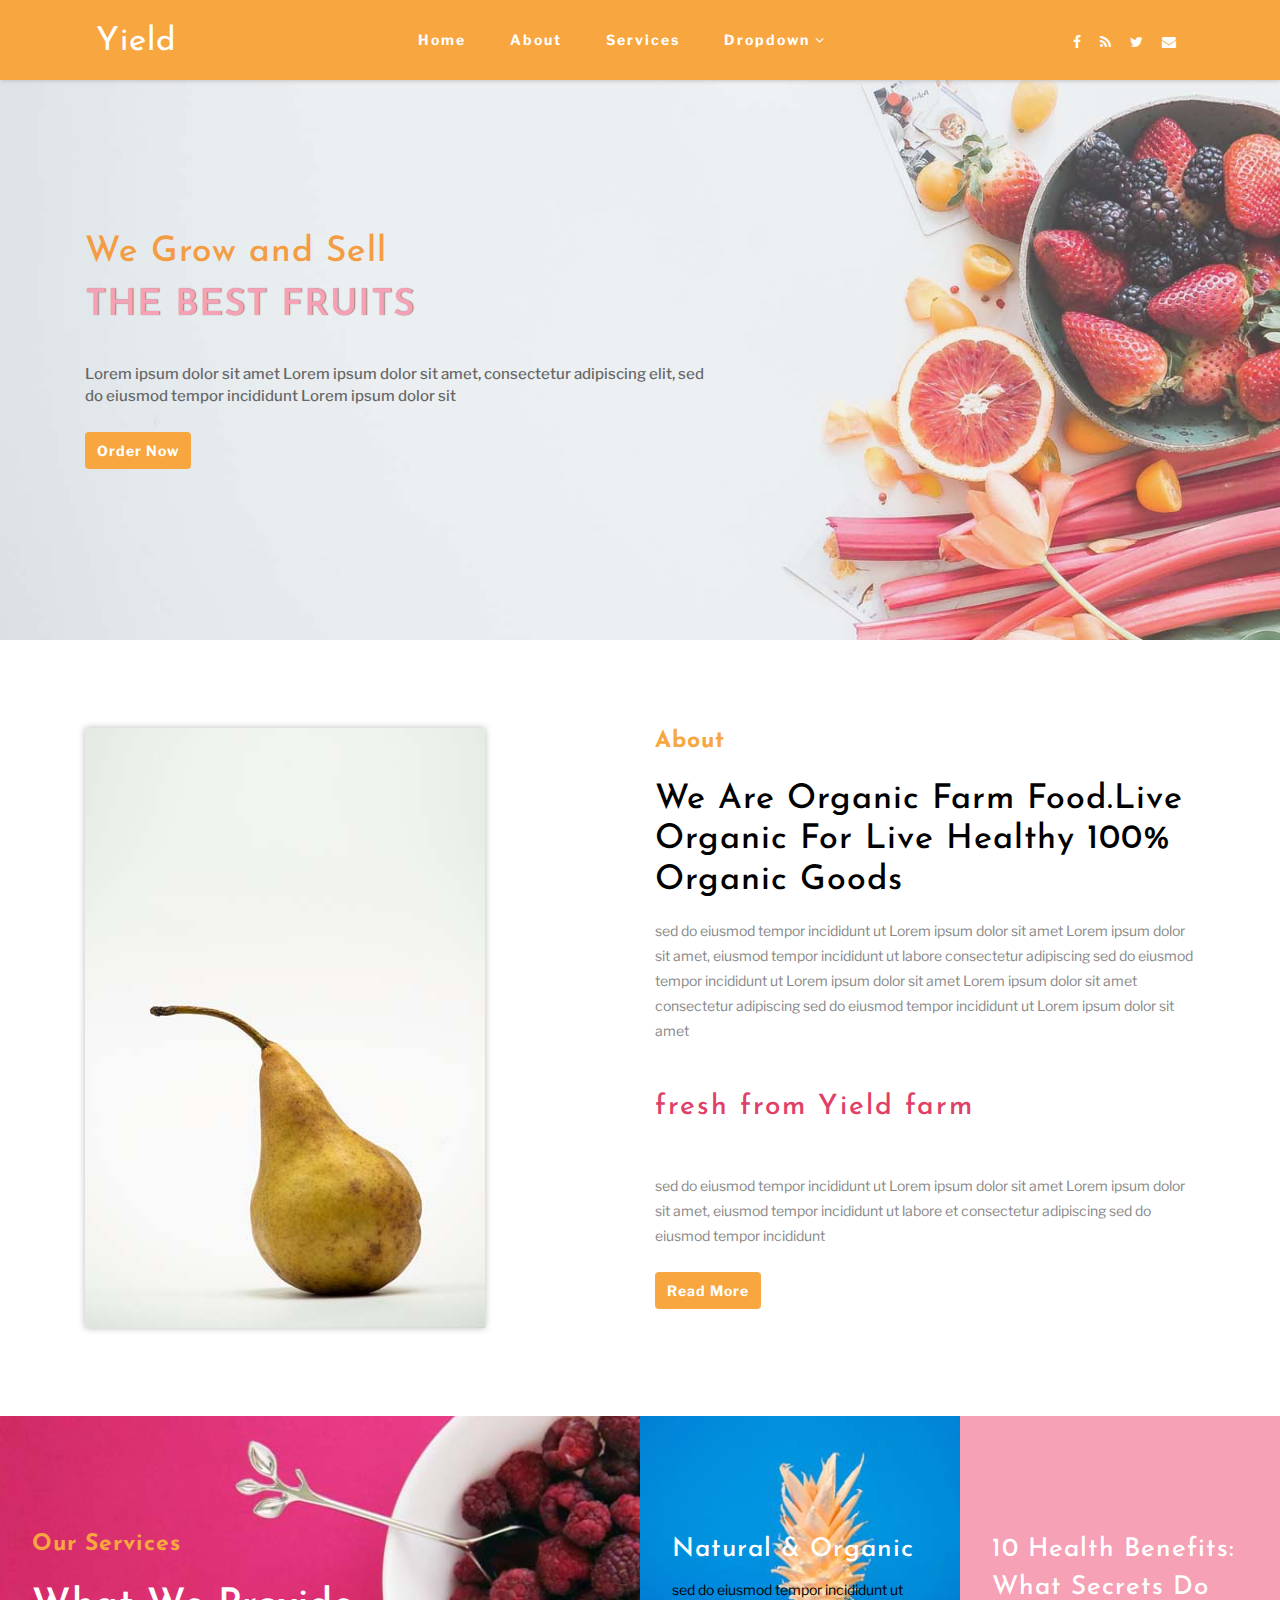
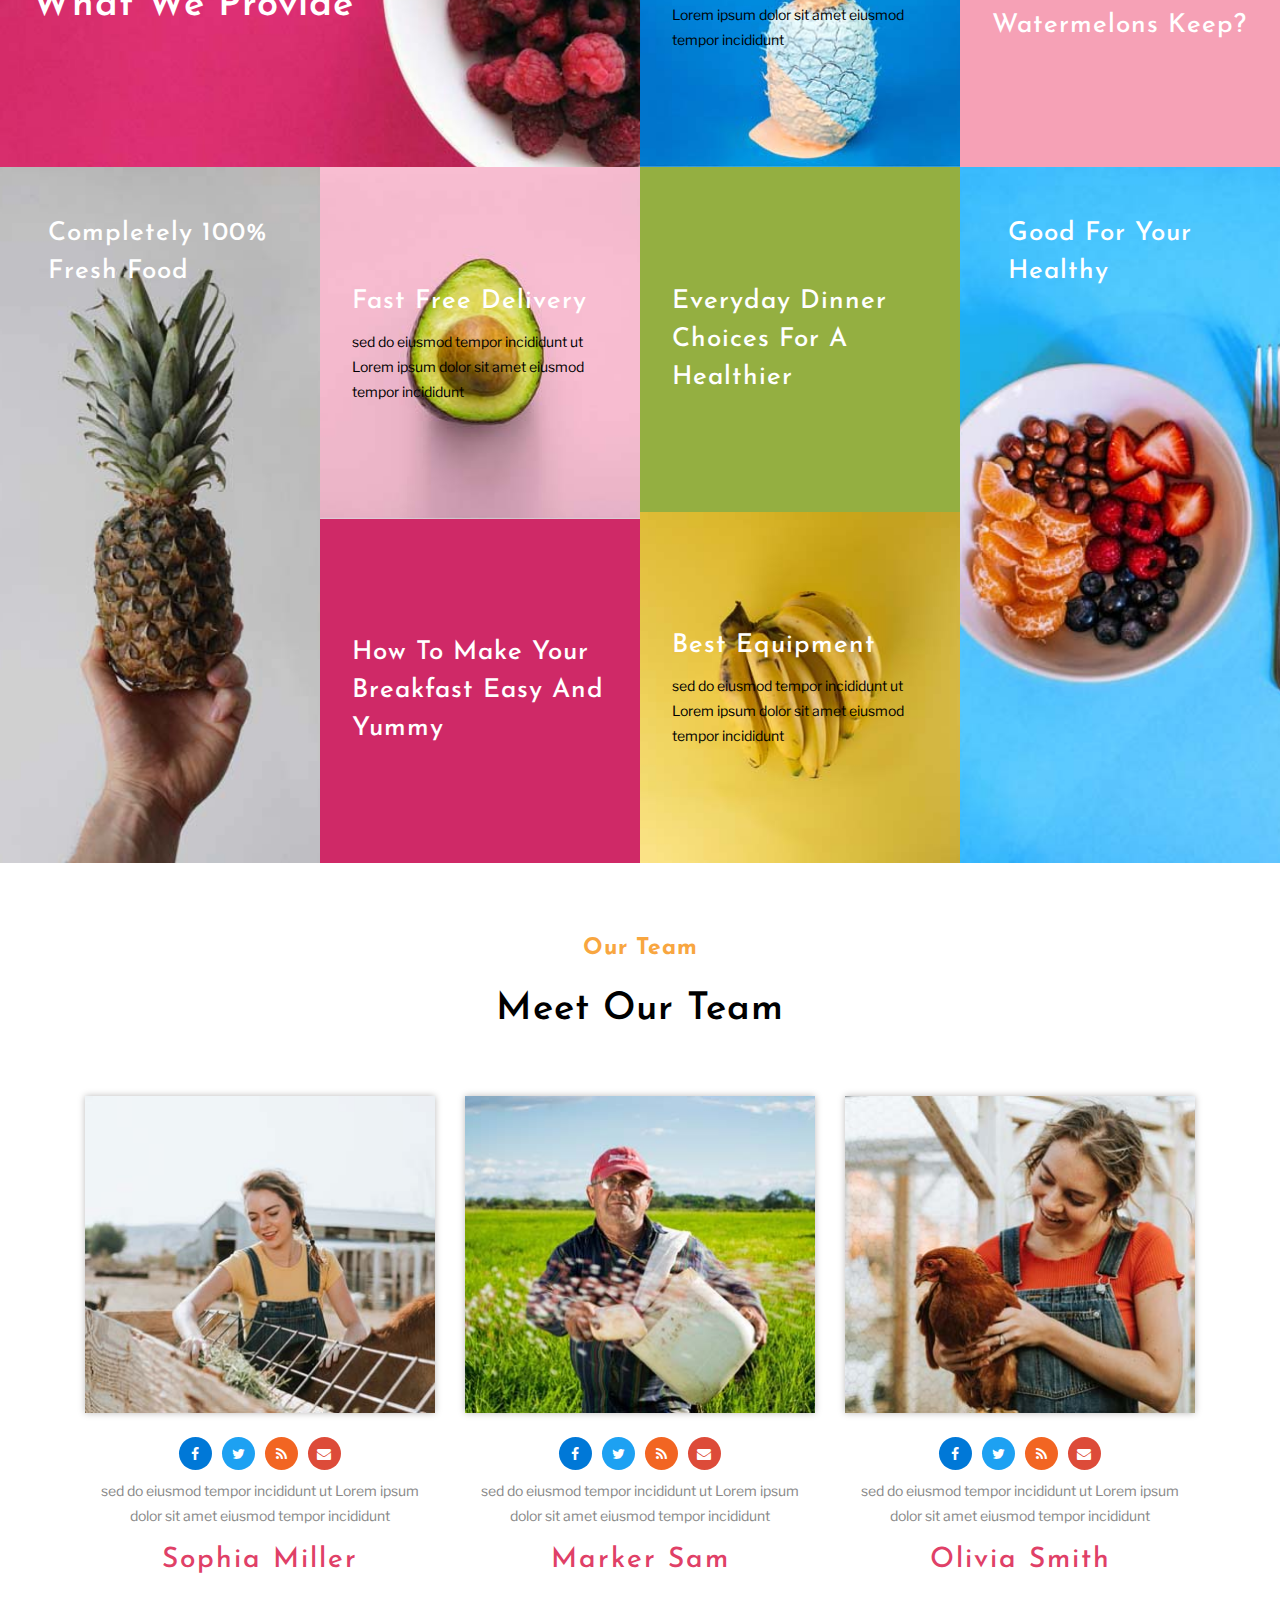
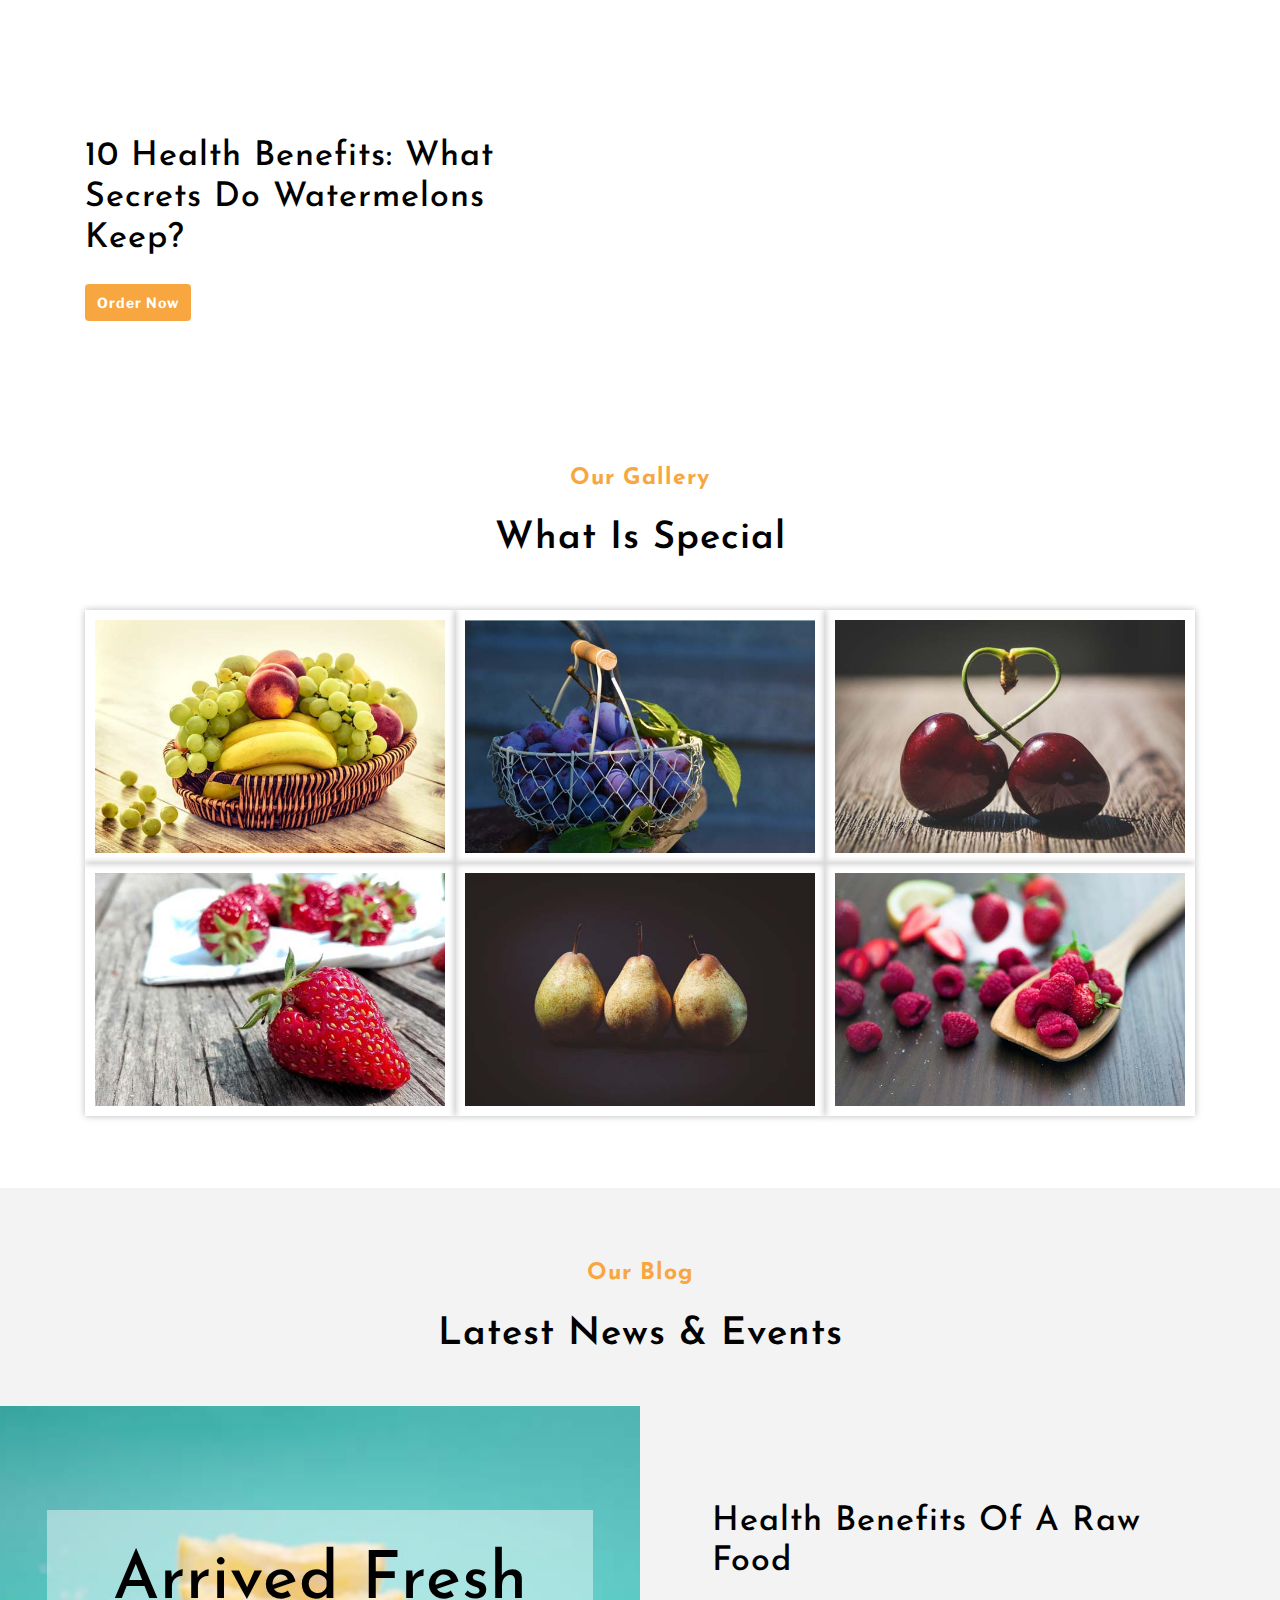
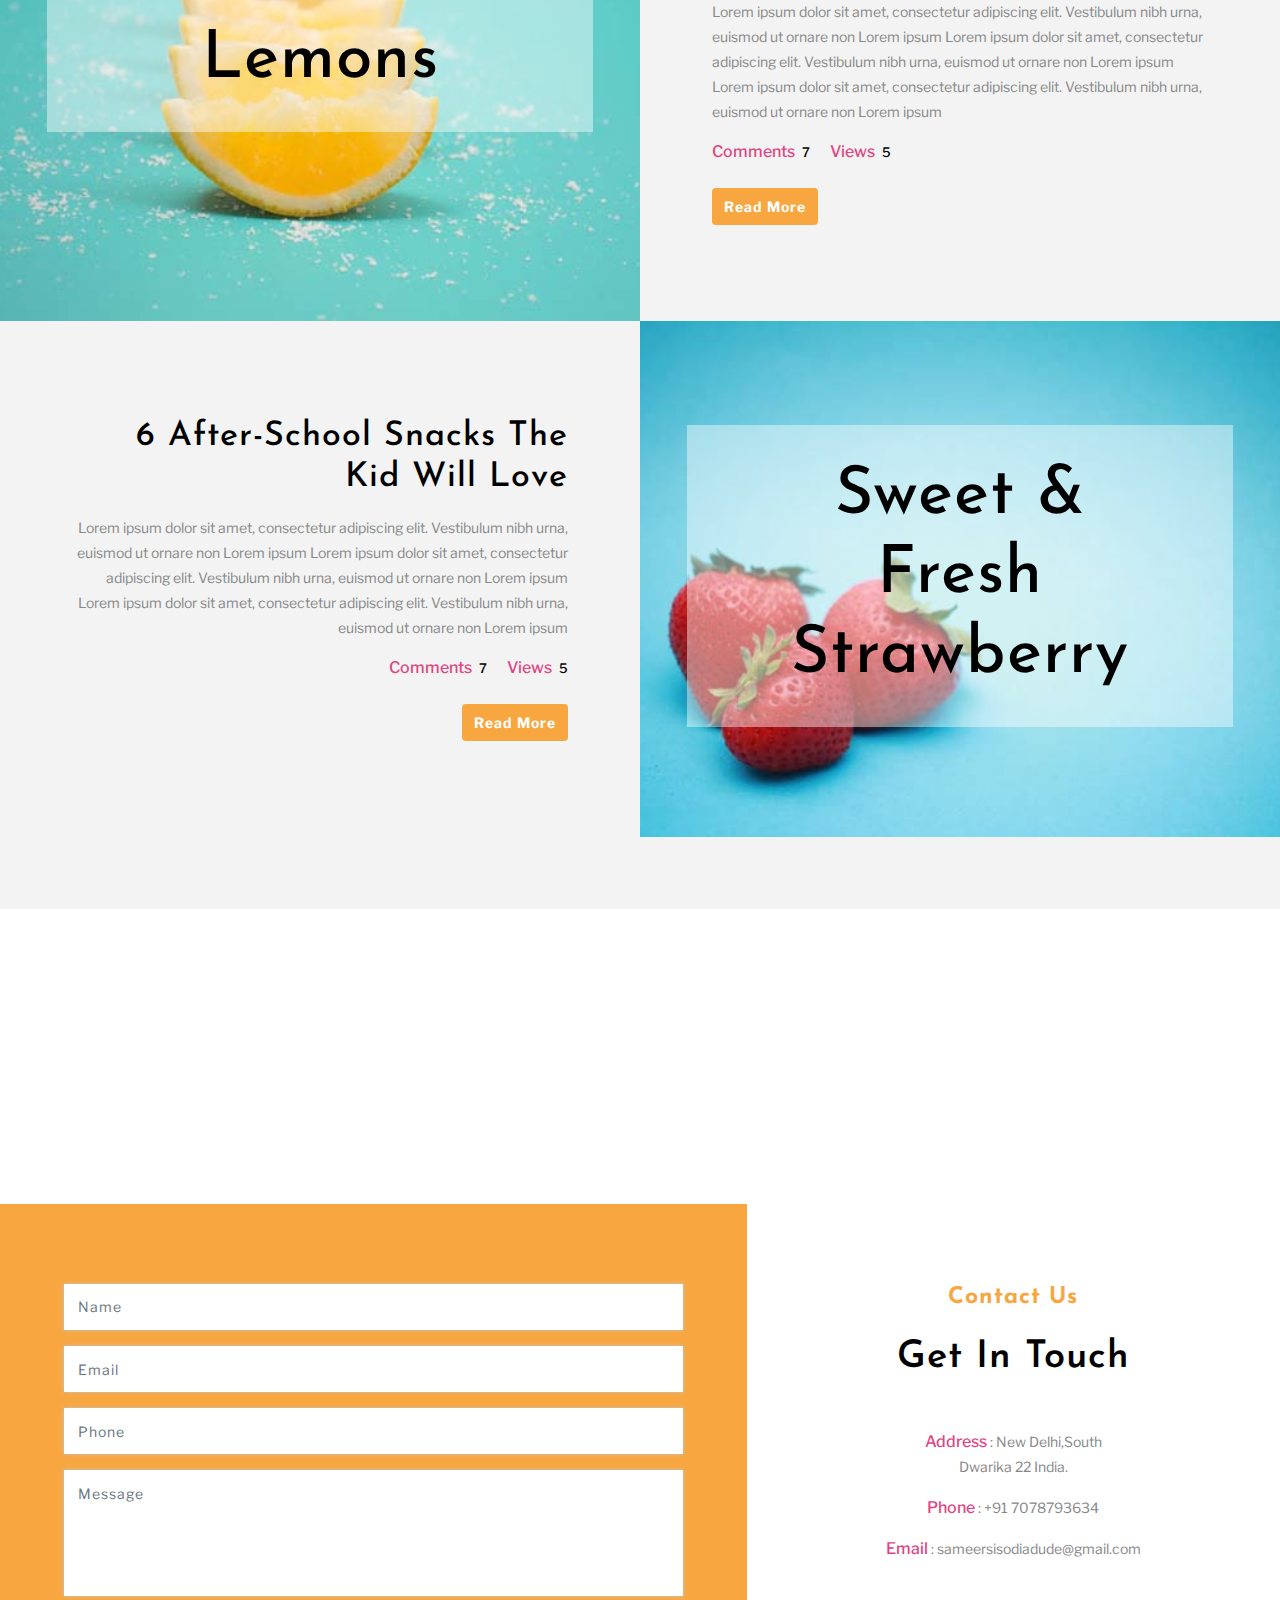
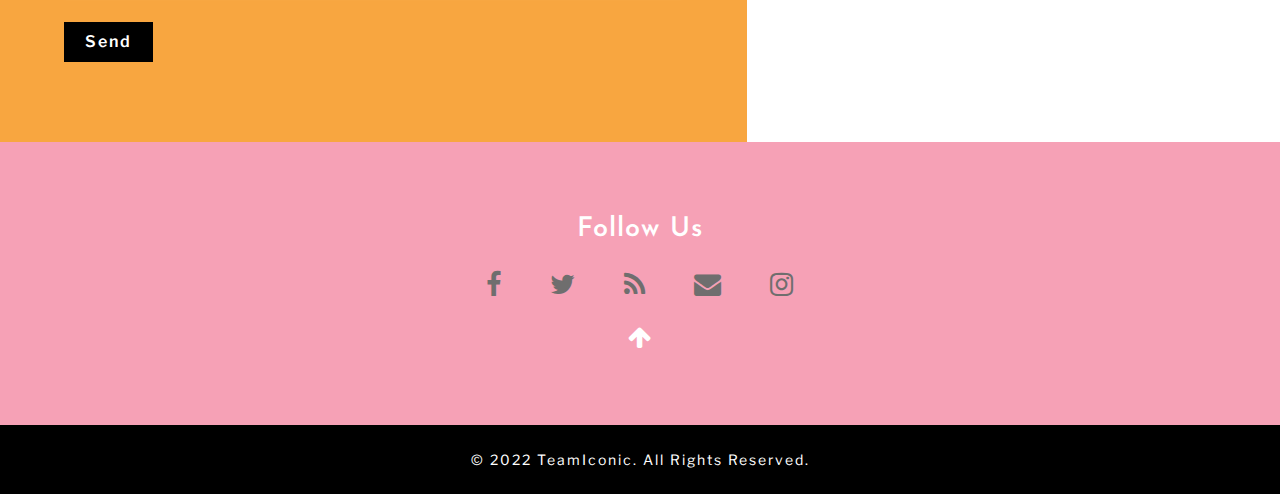
<file: index.html>
<!DOCTYPE html>
<html lang="zxx">

<head>
  <title>Yield an Agriculture Category Bootstrap Responsive Web Template| Home :: w3layouts</title>
  <!--meta tags -->
  <meta charset="UTF-8">
  <meta name="viewport" content="width=device-width, initial-scale=1">
  <meta name="keywords" content="Yield Responsive web template, Bootstrap Web Templates, Flat Web Templates, Android Compatible web template, 
         Smartphone Compatible web template, free webdesigns for Nokia, Samsung, LG, SonyEricsson, Motorola web design"
  />
  <script>
    addEventListener("load", function () {
      setTimeout(hideURLbar, 0);
    }, false);

    function hideURLbar() {
      window.scrollTo(0, 1);
    }
  </script>
  <!--booststrap-->
  <link href="css/bootstrap.min.css" rel="stylesheet" type="text/css" media="all">
  <!--//booststrap end-->
  <!-- font-awesome icons -->
  <link href="css/font-awesome.min.css" rel="stylesheet">
  <!-- //font-awesome icons -->
  <!--stylesheets-->
  <link href="css/style.css" rel='stylesheet' type='text/css' media="all">
  <!--//stylesheets-->
  <link href="//fonts.googleapis.com/css?family=Josefin+Sans:400,600,700" rel="stylesheet">
  <link href="//fonts.googleapis.com/css?family=Libre+Franklin:400,500" rel="stylesheet">
</head>

<body>
  <div class="main-top" id="home">
    <!-- header -->
    <div class="headder-top d-md-flex">
      <div id="logo">
        <h1>
          <a href="index.html">Yield</a>
        </h1>
      </div>
      <!-- nav -->
      <nav class="mx-md-auto">

        <label for="drop" class="toggle">Menu</label>
        <input type="checkbox" id="drop">
        <ul class="menu mt-2">
          <li class="active">
            <a href="index.html">Home</a>
          </li>
          <li>
            <a href="#about">About</a>
          </li>
          <li>
            <a href="#service">Services</a>
          </li>
          <li class="dropdown">
            <!-- First Tier Drop Down -->
            <label for="drop-2" class="toggle toogle-2">Dropdown
              <span class="fa fa-angle-down" aria-hidden="true"></span>
            </label>
            <a href="#">Dropdown
              <span class="fa fa-angle-down" aria-hidden="true"></span>
            </a>
            <input type="checkbox" id="drop-2">
            <ul>
              <li>
                <a href="#gallery" class="drop-text">Gallery</a>
              </li>
              <li>
                <a href="#blog" class="drop-text">Blog</a>
              </li>
              <li>
                <a href="#contact" class="drop-text">Contact Us</a>
              </li>
            </ul>
        </ul>
      </nav>
      <div class="social-icons">
        <ul>
          <li>
            <a href="#" class="facebook">
              <span class="fa fa-facebook"></span>
            </a>
          </li>

          <li>
            <a href="#" class="rss">
              <span class="fa fa-rss"></span>
            </a>
          </li>
          <li>
            <a href="#" class="twitter">
              <span class="fa fa-twitter"></span>
            </a>
          </li>
          <li>
            <a href="#" class="gmail">
              <span class="fa fa-envelope"></span>
            </a>
          </li>
        </ul>
      </div>
      <!-- //nav -->
    </div>
    <!-- //header -->
    <!-- banner -->
    <div class="slider-img ">
      <div class="container">
        <div class="slider-info">
          <h5>We Grow and Sell</h5>
          <h4> The Best Fruits</h4>
          <p>Lorem ipsum dolor sit amet Lorem ipsum dolor sit amet, consectetur adipiscing elit, sed do eiusmod tempor incididunt
            Lorem ipsum dolor sit</p>
        </div>
        <div class="outs_more-buttn mt-md-4 mt-3">
          <a href="#contact">Order Now</a>
        </div>
      </div>
    </div>
  </div>
  <!-- banner -->
  <!-- about -->
  <section class="about py-lg-4 py-md-3 py-sm-3 py-3" id="about">
    <div class="container py-lg-5 py-md-4 py-sm-4 py-3">
      <div class="row">
        <div class="col-lg-6 about-imgs-txt my-3">
          <img src="images/ab1.jpg" alt="news image" class="img-fluid">
        </div>
        <div class="col-lg-6 about-two-grids my-3">
          <h5 class="top-title mb-lg-4 mb-3"> About</h5>
          <h2 class="mb-md-3 mb-sm-3 mb-3">We are organic farm food.live organic for live healthy 100% organic goods</h2>
          <div class="about-para-txt">
            <p>sed do eiusmod tempor incididunt ut Lorem ipsum dolor sit amet Lorem ipsum dolor sit amet, eiusmod tempor incididunt
              ut labore consectetur adipiscing sed do eiusmod tempor incididunt ut Lorem ipsum dolor sit amet Lorem ipsum
              dolor sit amet consectetur adipiscing sed do eiusmod tempor incididunt ut Lorem ipsum dolor sit amet </p>
          </div>
          <h6 class="my-lg-5 my-md-4 my-3">fresh from Yield farm</h6>
          <div class="about-para-txt">
            <p>sed do eiusmod tempor incididunt ut Lorem ipsum dolor sit amet Lorem ipsum dolor sit amet, eiusmod tempor incididunt
              ut labore et consectetur adipiscing sed do eiusmod tempor incididunt</p>
          </div>
          <div class="outs_more-buttn mt-md-4 mt-3">
            <a href="#blog">Read More</a>
          </div>
        </div>
      </div>
    </div>
  </section>
  <!--//about -->
  <!--service -->
  <section class="service" id="service">
    <div class="container-fluid">
      <div class="row">
        <div class="col-lg-6 service-wthree-grids img-two">
          <h5 class="top-title mb-lg-4 mb-3">Our Services</h5>
          <h3 class="title clr">What We Provide</h3>

        </div>
        <div class="col-lg-3 col-md-6 col-sm-6 service-wthree-grids img-one">
          <h4>
            Natural & Organic </h4>
          <p class="mt-2">sed do eiusmod tempor incididunt ut Lorem ipsum dolor sit amet eiusmod tempor incididunt</p>
        </div>
        <div class="col-lg-3 col-md-6 col-sm-6 service-wthree-grids color-one">

          <h4>10 Health Benefits: What Secrets Do Watermelons Keep?
          </h4>
        </div>

        <div class="col-lg-3 service-second-grid img-three">
          <h4>Completely 100% fresh food</h4>
        </div>
        <div class="col-lg-3 col-md-6 col-sm-6 p-0">
          <div class="service-wthree-grids img-four">
            <h4>Fast free delivery</h4>
            <p class="mt-2">sed do eiusmod tempor incididunt ut Lorem ipsum dolor sit amet eiusmod tempor incididunt</p>
          </div>
          <div class="service-wthree-grids color-two">

            <h4>How to Make Your Breakfast Easy and Yummy</h4>
          </div>
        </div>
        <div class="col-lg-3 col-md-6 col-sm-6 p-0">
          <div class="service-wthree-grids color-three">

            <h4>Everyday Dinner Choices for a Healthier</h4>
          </div>
          <div class="service-wthree-grids img-six">
            <h4>Best Equipment</h4>
            <p class="mt-2">sed do eiusmod tempor incididunt ut Lorem ipsum dolor sit amet eiusmod tempor incididunt</p>
          </div>
        </div>
        <div class="col-lg-3 service-second-grid img-five">
          <h4>Good for your healthy</h4>
        </div>
      </div>
    </div>
  </section>
  <!--//service -->
  <!-- team -->
  <section class="team py-lg-4 py-md-3 py-sm-3 py-3" id="team">
    <div class="container py-lg-5 py-md-4 py-sm-4 py-3">
      <h5 class="top-title mb-lg-4 mb-3 text-center">Our Team</h5>
      <h3 class="title mb-lg-5 mb-md-4 mb-sm-4 mb-3 text-center">Meet Our Team</h3>
      <div class="row">
        <div class="col-lg-4 col-md-4 team-w3layouts-grids text-center my-3">
          <img src="images/t1.jpg" alt="news image" class="img-fluid">
          <div class="team-icons text-center mt-md-4 mt-3">
            <ul>
              <li class="facebook">
                <a href="#">
                  <span class="fa fa-facebook"></span>
                </a>
              </li>
              <li class="twitter">
                <a href="#">
                  <span class="fa fa-twitter"></span>
                </a>
              </li>
              <li class="rss">
                <a href="#">
                  <span class="fa fa-rss"></span>
                </a>
              </li>
              <li class="gmail">
                <a href="#">
                  <span class="fa fa-envelope"></span>
                </a>
              </li>
            </ul>
          </div>
          <p class="mt-2">sed do eiusmod tempor incididunt ut Lorem ipsum dolor sit amet eiusmod tempor incididunt</p>
          <h6 class="mt-3"> Sophia Miller</h6>
        </div>
        <div class="col-lg-4 col-md-4 team-w3layouts-grids text-center my-3">
          <img src="images/t2.jpg" alt="news image" class="img-fluid">
          <div class="team-icons text-center mt-md-4 mt-3">
            <ul>
              <li class="facebook">
                <a href="#">
                  <span class="fa fa-facebook"></span>
                </a>
              </li>
              <li class="twitter">
                <a href="#">
                  <span class="fa fa-twitter"></span>
                </a>
              </li>
              <li class="rss">
                <a href="#">
                  <span class="fa fa-rss"></span>
                </a>
              </li>
              <li class="gmail">
                <a href="#">
                  <span class="fa fa-envelope"></span>
                </a>
              </li>
            </ul>
          </div>
          <p class="mt-2">sed do eiusmod tempor incididunt ut Lorem ipsum dolor sit amet eiusmod tempor incididunt</p>
          <h6 class="mt-3">Marker Sam</h6>
        </div>
        <div class="col-lg-4 col-md-4 team-w3layouts-grids text-center my-3">
          <img src="images/t3.jpg" alt="news image" class="img-fluid">
          <div class="team-icons text-center mt-md-4 mt-3">
            <ul>
              <li class="facebook">
                <a href="#">
                  <span class="fa fa-facebook"></span>
                </a>
              </li>
              <li class="twitter">
                <a href="#">
                  <span class="fa fa-twitter"></span>
                </a>
              </li>
              <li class="rss">
                <a href="#">
                  <span class="fa fa-rss"></span>
                </a>
              </li>
              <li class="gmail">
                <a href="#">
                  <span class="fa fa-envelope"></span>
                </a>
              </li>
            </ul>
          </div>
          <p class="mt-2">sed do eiusmod tempor incididunt ut Lorem ipsum dolor sit amet eiusmod tempor incididunt</p>
          <h6 class="mt-3">Olivia Smith</h6>
        </div>
      </div>
    </div>
  </section>
  <!--//team -->
  <!-- matter -->
  <section class="advertise-count py-lg-4 py-md-3 py-sm-3 py-3">
    <div class="container py-lg-5 py-md-4 py-sm-4 py-3">
      <div class="order-show-w3ls ">
        <h4>10 Health Benefits: What Secrets Do Watermelons Keep?</h4>
        <div class="outs_more-buttn mt-md-4 mt-3">
          <a href="#contact">Order Now</a>
        </div>
      </div>
    </div>
  </section>
  <!--//matter -->
  <!-- gallery  -->
  <section class="gallery py-lg-4 py-md-3 py-sm-3 py-3" id="gallery">
    <div class="container py-lg-5 py-md-4 py-sm-4 py-3">
      <h5 class="top-title mb-lg-4 mb-3 text-center">Our Gallery</h5>
      <h3 class="title mb-lg-5 mb-md-4 mb-sm-4 mb-3 text-center">What is Special </h3>
      <div class="row gallery-info no-gutters">
        <div class="col-lg-4 col-md-6 col-sm-6 gallery-img-grid ">
          <div class="gallery-grids">
            <a href="#gal1">
              <img src="images/g1.jpg" alt="news image" class="img-fluid">
            </a>
          </div>
        </div>
        <div class="col-lg-4 col-md-6 col-sm-6 gallery-img-grid ">
          <div class="gallery-grids">
            <a href="#gal2">
              <img src="images/g6.jpg" alt="news image" class="img-fluid">
            </a>
          </div>
        </div>
        <div class="col-lg-4 col-md-6 col-sm-6 gallery-img-grid">
          <div class="gallery-grids">
            <a href="#gal3">
              <img src="images/g3.jpg" alt="news image" class="img-fluid">
            </a>
          </div>

        </div>
        <div class="col-lg-4 col-md-6 col-sm-6 gallery-img-grid">
          <div class="gallery-grids">
            <a href="#gal4">
              <img src="images/g4.jpg" alt="news image" class="img-fluid">
            </a>
          </div>
        </div>
        <div class="col-lg-4 col-md-6 col-sm-6 gallery-img-grid ">
          <div class="gallery-grids">
            <a href="#gal5">
              <img src="images/g2.jpg" alt="news image" class="img-fluid">
            </a>
          </div>

        </div>
        <div class="col-lg-4 col-md-6 col-sm-6 gallery-img-grid ">
          <div class="gallery-grids">
            <a href="#gal6">
              <img src="images/g5.jpg" alt="news image" class="img-fluid">
            </a>
          </div>
        </div>
        <!-- popup-->
        <div id="gal1" class="popup-effect">
          <div class="popup">
            <img src="images/g1.jpg" alt="Popup Image" class="img-fluid" />
            <a class="close" href="#gallery">&times;</a>
          </div>
        </div>
        <!-- //popup -->
        <!-- popup-->
        <div id="gal2" class="popup-effect">
          <div class="popup">
            <img src="images/g6.jpg" alt="Popup Image" class="img-fluid" />
            <a class="close" href="#gallery">&times;</a>
          </div>
        </div>
        <!-- //popup -->
        <!-- popup-->
        <div id="gal3" class="popup-effect">
          <div class="popup">
            <img src="images/g3.jpg" alt="Popup Image" class="img-fluid" />
            <a class="close" href="#gallery">&times;</a>
          </div>
        </div>
        <!-- //popup -->
        <!-- popup-->
        <div id="gal4" class="popup-effect">
          <div class="popup">
            <img src="images/g4.jpg" alt="Popup Image" class="img-fluid" />
            <a class="close" href="#gallery">&times;</a>
          </div>
        </div>
        <!-- //popup -->
        <!-- popup-->
        <div id="gal5" class="popup-effect">
          <div class="popup">
            <img src="images/g2.jpg" alt="Popup Image" class="img-fluid" />
            <a class="close" href="#gallery">&times;</a>
          </div>
        </div>
        <!-- //popup -->
        <!-- popup-->
        <div id="gal6" class="popup-effect">
          <div class="popup">
            <img src="images/g5.jpg" alt="Popup Image" class="img-fluid" />
            <a class="close" href="#gallery">&times;</a>
          </div>
        </div>
        <!-- //popup -->
      </div>
    </div>
  </section>
  <!--//gallery  -->
  <!-- blog -->
  <section class="blog py-lg-4 py-md-3 py-sm-3 py-3" id="blog">
    <div class="container-fluid py-lg-5 py-md-4 py-sm-4 py-3">
      <h5 class="top-title mb-lg-4 mb-3 text-center">Our Blog</h5>
      <h3 class="title mb-lg-5 mb-md-4 mb-sm-4 mb-3 text-center">Latest News & Events</h3>
      <div class="row">
        <div class="col-lg-6 blog-first-grid">
          <div class="blog-txt text-center">
            <h5>
              <a href="#about">Arrived Fresh Lemons </a>
            </h5>
          </div>
        </div>
        <div class="col-lg-6 bolg-right-grids">
          <h4 class="pb-3">
            <a href="#about">Health Benefits of a Raw Food</a>
          </h4>
          <p>Lorem ipsum dolor sit amet, consectetur adipiscing elit. Vestibulum nibh urna, euismod ut ornare non Lorem ipsum
            Lorem ipsum dolor sit amet, consectetur adipiscing elit. Vestibulum nibh urna, euismod ut ornare non Lorem ipsum
            Lorem ipsum dolor sit amet, consectetur adipiscing elit. Vestibulum nibh urna, euismod ut ornare non Lorem ipsum
          </p>
          <div class="mt-3 blog-date-time">
            <ul>
              <li class="mr-3">Comments
                <a href="#about" class="pl-1">7</a>
              </li>
              <li>Views
                <a href="#about" class="pl-1">5</a>
              </li>
            </ul>
          </div>
          <div class="outs_more-buttn mt-md-4 mt-3">
            <a href="#about">Read More</a>
          </div>
        </div>
        <div class="col-lg-6 bolg-right-grids text-md-right">
          <h4 class="pb-3">
            <a href="#about">6 After-School Snacks the Kid Will Love</a>
          </h4>
          <p>Lorem ipsum dolor sit amet, consectetur adipiscing elit. Vestibulum nibh urna, euismod ut ornare non Lorem ipsum
            Lorem ipsum dolor sit amet, consectetur adipiscing elit. Vestibulum nibh urna, euismod ut ornare non Lorem ipsum
            Lorem ipsum dolor sit amet, consectetur adipiscing elit. Vestibulum nibh urna, euismod ut ornare non Lorem ipsum
          </p>
          <div class="mt-3 blog-date-time">
            <ul>
              <li class="mr-3">Comments
                <a href="#about" class="pl-1">7</a>
              </li>
              <li>Views
                <a href="#about" class="pl-1">5</a>
              </li>
            </ul>
          </div>
          <div class="outs_more-buttn mt-md-4 mt-3">
            <a href="#about">Read More</a>
          </div>
        </div>
        <div class="col-lg-6 blog-second-grid">
          <div class="blog-txt text-center">
            <h5>
              <a href="#about">Sweet & Fresh Strawberry</a>
            </h5>
          </div>
        </div>
      </div>
    </div>
  </section>
  <!--//blog -->
  <!-- map -->
  <div class="address_mail_footer_grids">
    <iframe src="https://www.google.com/maps/embed?pb=!1m14!1m8!1m3!1d3539.812628729253!2d153.014155!3d-27.4750921!3m2!1i1024!2i768!4f13.1!3m3!1m2!1s0x6b915a0835840a2f%3A0xdd5e3f5c208dc0e1!2sMelbourne+St%2C+South+Brisbane+QLD+4101%2C+Australia!5e0!3m2!1sen!2sin!4v1492257477691"></iframe>
  </div>
  <!--//map -->
  <!-- contact -->
  <section class="contact" id="contact">
    <div class="container-fluid">
      <div class="row">

        <div class="col-lg-7 col-md-6 contact-form-txt">
          <form action="#" method="post">
            <div class="form-group contact-forms">
              <input type="text" class="form-control" placeholder="Name" required="">
            </div>
            <div class="form-group contact-forms">
              <input type="email" class="form-control" placeholder="Email" required="">
            </div>
            <div class="form-group contact-forms">
              <input type="text" class="form-control" placeholder="Phone" required="">
            </div>
            <div class="form-group contact-forms">
              <textarea class="form-control" placeholder="Message" rows="3" required=""></textarea>
            </div>
            <button type="submit" class="btn sent-butnn">Send</button>
          </form>
        </div>
        <div class="col-md-5 contact-grided-right">
          <h5 class="top-title mb-lg-4 mb-3 text-center">Contact Us</h5>
          <h3 class="title mb-lg-5 mb-md-4 mb-sm-4 mb-3 text-center">Get In Touch</h3>
          <div class=" footer-top text-center">
            <p>
              <span>Address</span> : New Delhi,South
              <br>Dwarika 22 India.</p>
            <p class="pt-lg-3 pt-2">
              <span> Phone</span> : +91 7078793634</p>
            <p class="pt-lg-3 pt-2">
              <span>Email</span> :
              <a href="mailto:info@example.com">sameersisodiadude@gmail.com</a>
            </p>
          </div>


        </div>
      </div>
    </div>
  </section>
  <!--//contact -->
  <!-- footer -->
  <section class="footer-grids py-lg-4 py-md-3 py-sm-3 py-3">
    <div class="container py-lg-5 py-md-5 py-sm-4 py-3">
      <div class="footer-w3layouts-head text-center">
        <h5>Follow Us</h5>
      </div>
      <div class="footer-icons mt-md-4 mt-3 text-center">
        <ul>
          <li>
            <a href="#">
              <span class="fa fa-facebook"></span>
            </a>
          </li>
          <li>
            <a href="#">
              <span class="fa fa-twitter"></span>
            </a>
          </li>
          <li>
            <a href="#">
              <span class="fa fa-rss"></span>
            </a>
          </li>
          <li>
            <a href="#">
              <span class="fa fa-envelope"></span>
            </a>
          </li>
          <li>
            <a href="#">
              <span class="fa fa-instagram"></span>
            </a>
          </li>
        </ul>
      </div>
      <!-- move icon -->
      <div class="text-center mt-md-4 mt-3">
        <a href="#home" class="move-top text-center mt-3">
          <span class="fa fa-arrow-up" aria-hidden="true"></span>
        </a>
      </div>
      <!--//move icon -->
    </div>
  </section>
  <!--//footer -->
  <!-- copy right -->
  <footer>
    <div class="bottom-footer text-center py-md-4 py-3">
      <p>
        © 2022 TeamIconic. All Rights Reserved.
      </p>
    </div>
  </footer>
  <!-- copy right -->
</body>

</html>
</file>
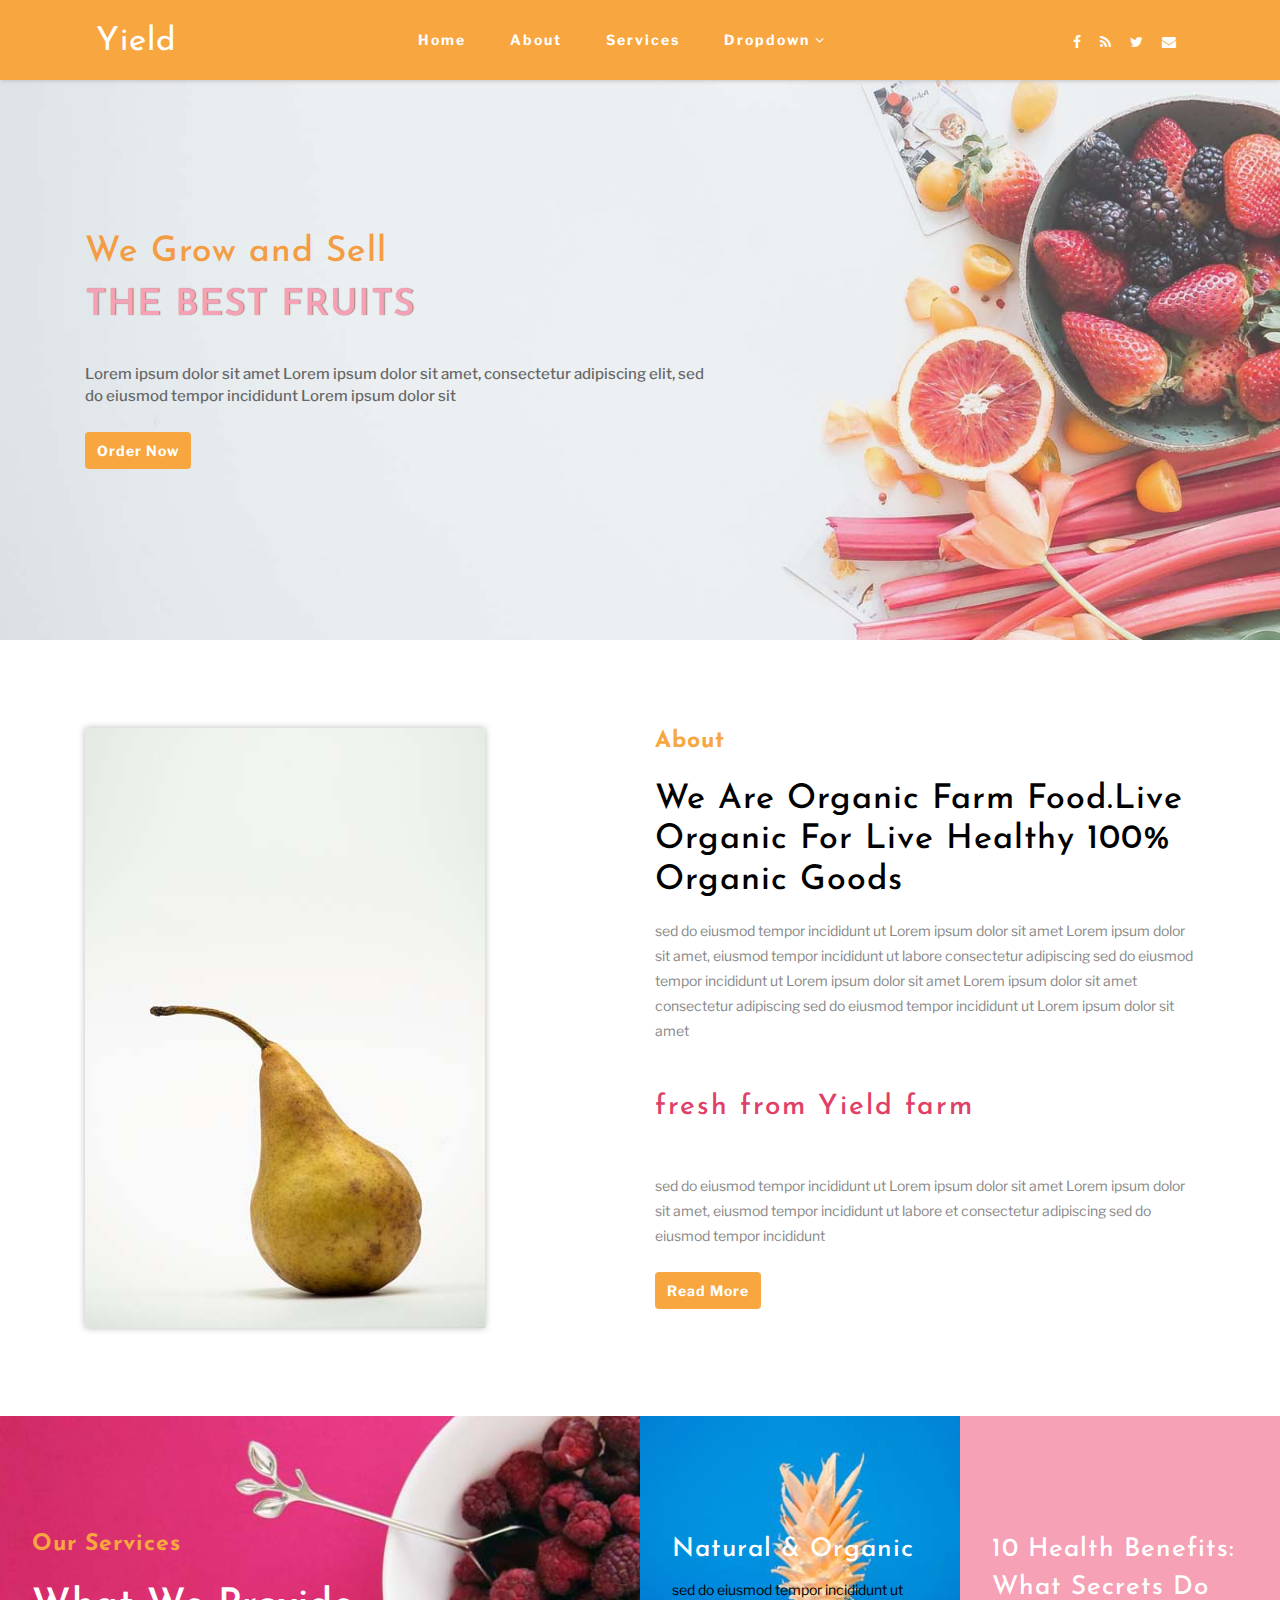
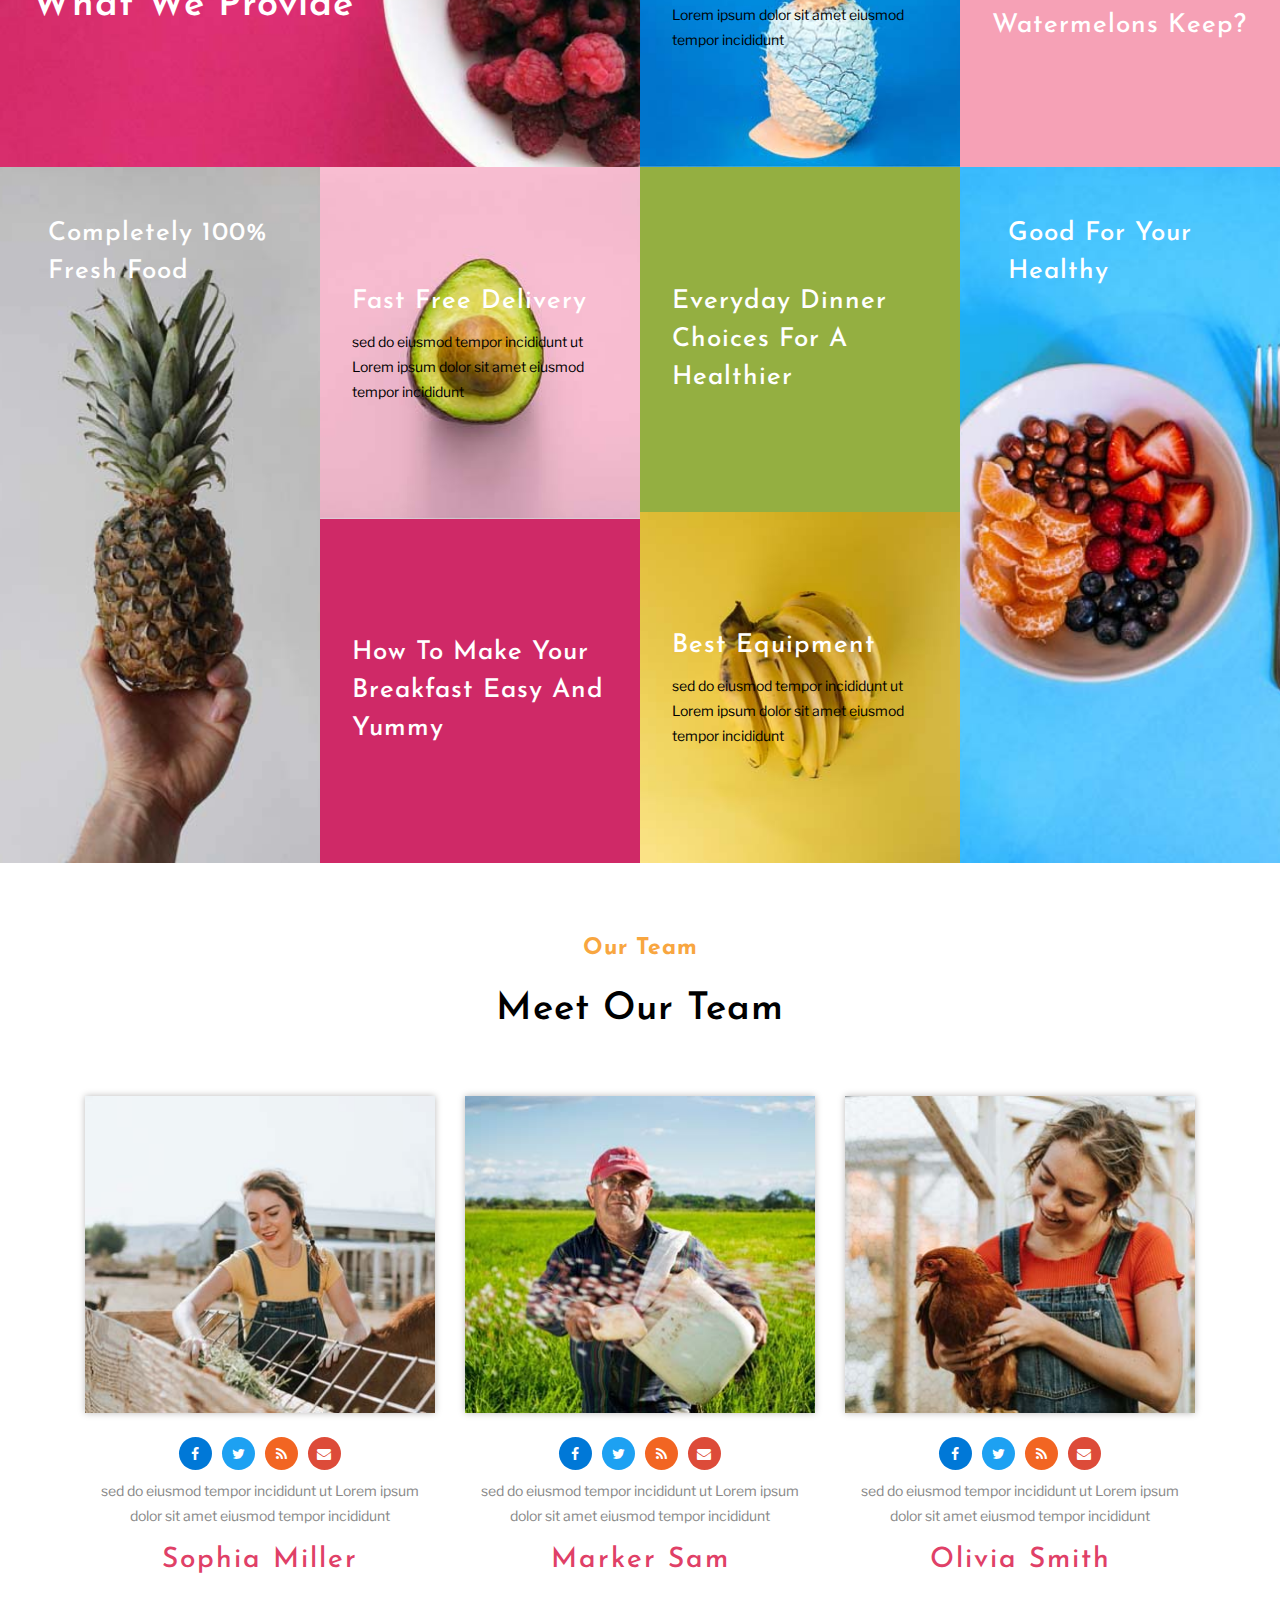
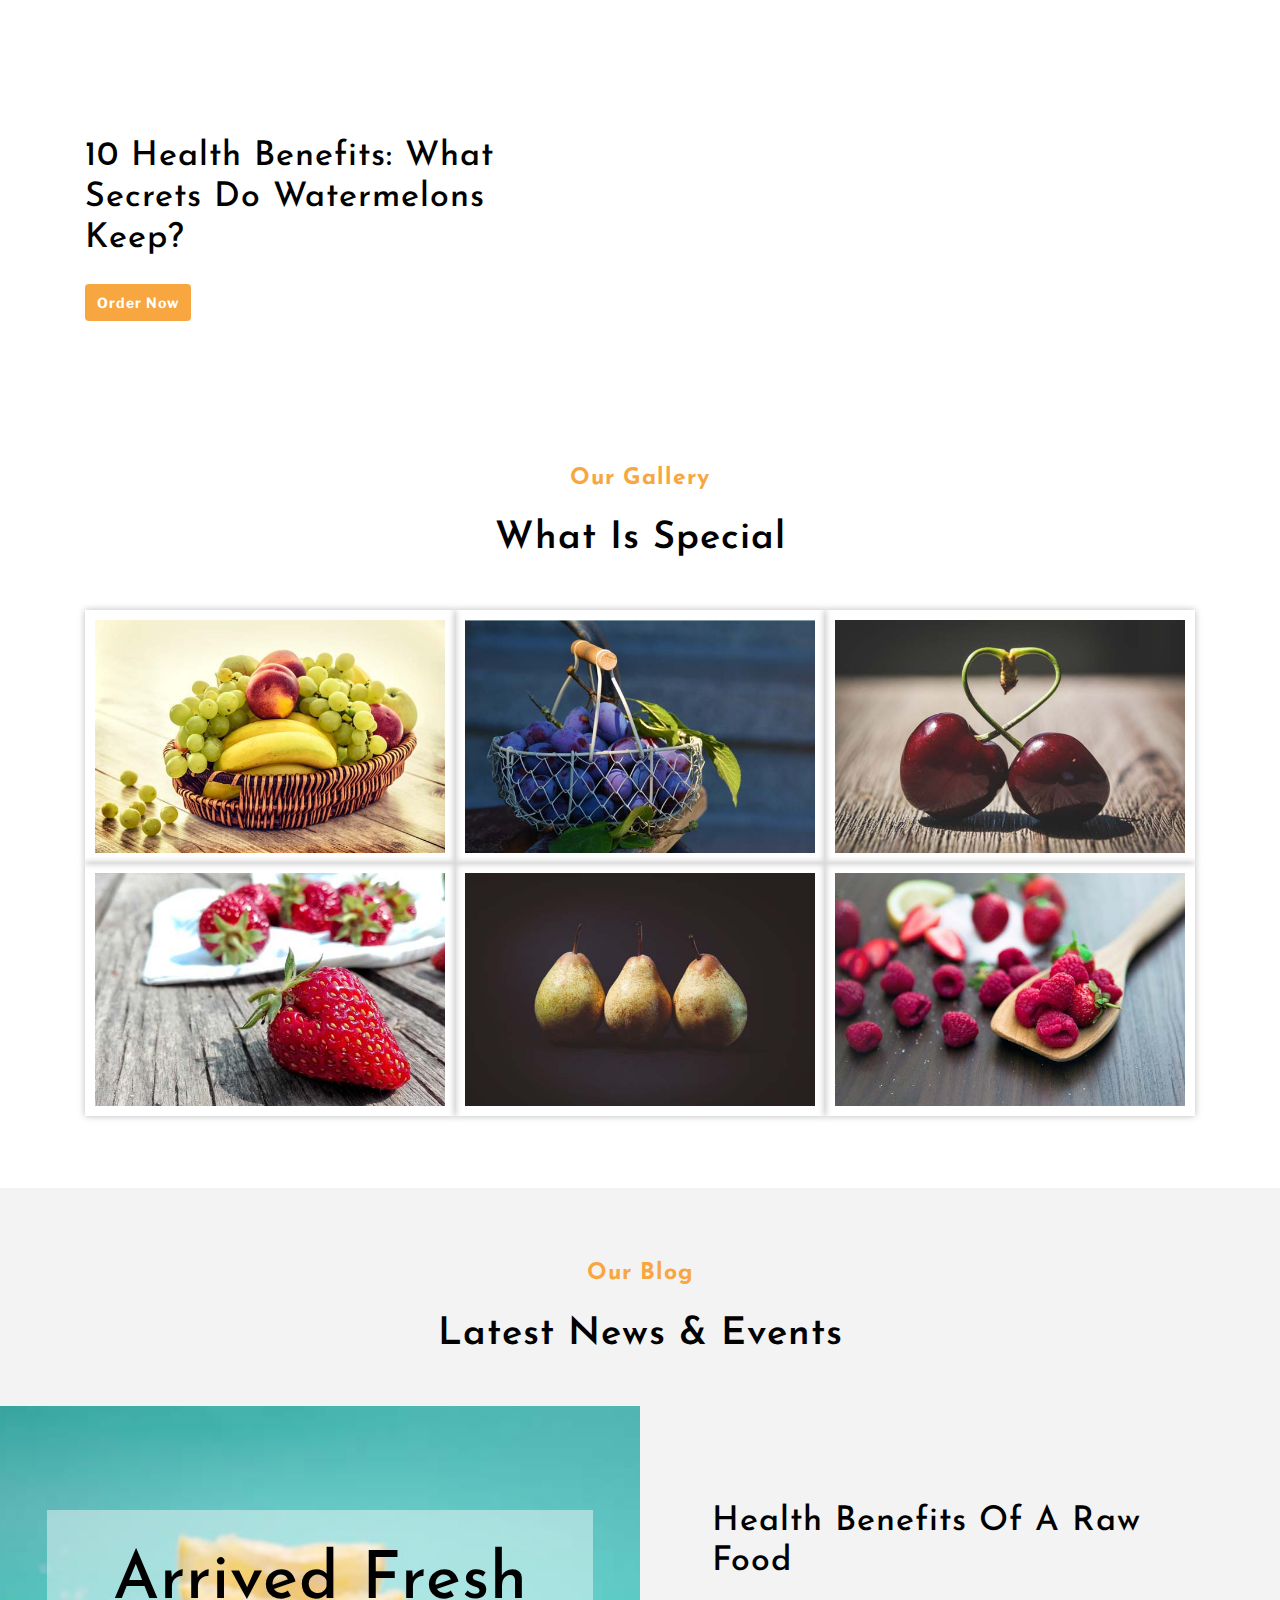
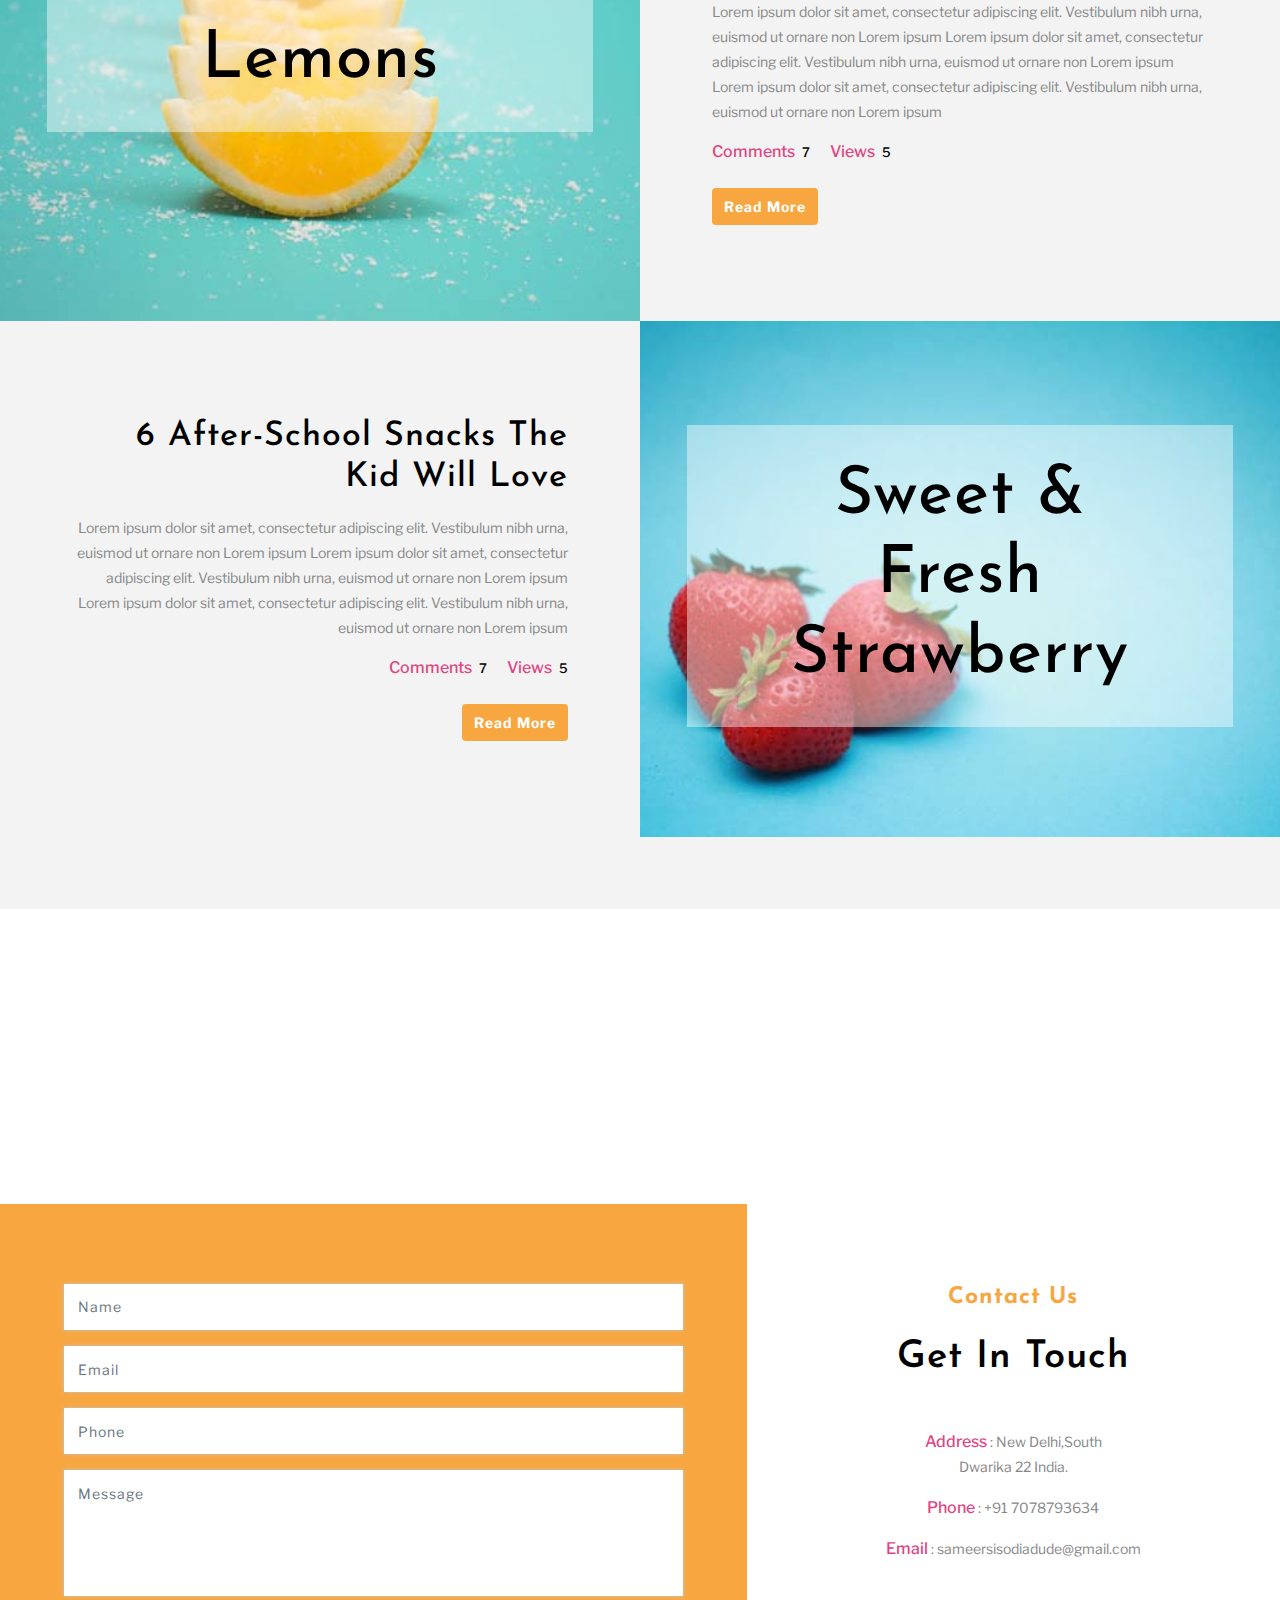
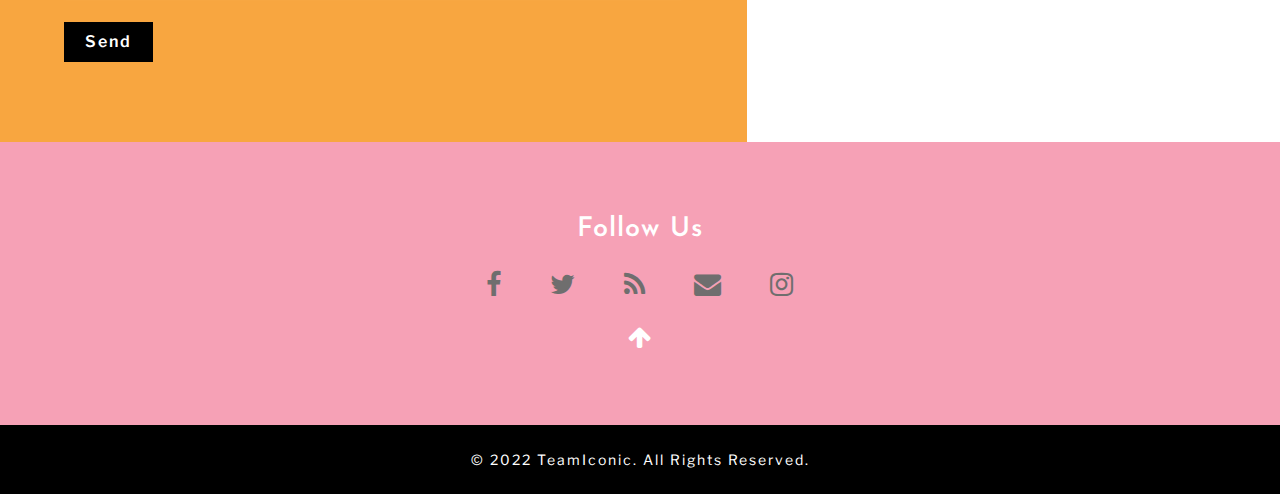
<file: yield/index.html>
<!DOCTYPE html>
<html lang="zxx">

<head>
  <title>Yield an Agriculture Category Bootstrap Responsive Web Template| Home :: w3layouts</title>
  <!--meta tags -->
  <meta charset="UTF-8">
  <meta name="viewport" content="width=device-width, initial-scale=1">
  <meta name="keywords" content="Yield Responsive web template, Bootstrap Web Templates, Flat Web Templates, Android Compatible web template, 
         Smartphone Compatible web template, free webdesigns for Nokia, Samsung, LG, SonyEricsson, Motorola web design"
  />
  <script>
    addEventListener("load", function () {
      setTimeout(hideURLbar, 0);
    }, false);

    function hideURLbar() {
      window.scrollTo(0, 1);
    }
  </script>
  <!--booststrap-->
  <link href="css/bootstrap.min.css" rel="stylesheet" type="text/css" media="all">
  <!--//booststrap end-->
  <!-- font-awesome icons -->
  <link href="css/font-awesome.min.css" rel="stylesheet">
  <!-- //font-awesome icons -->
  <!--stylesheets-->
  <link href="css/style.css" rel='stylesheet' type='text/css' media="all">
  <!--//stylesheets-->
  <link href="//fonts.googleapis.com/css?family=Josefin+Sans:400,600,700" rel="stylesheet">
  <link href="//fonts.googleapis.com/css?family=Libre+Franklin:400,500" rel="stylesheet">
</head>

<body>
  <div class="main-top" id="home">
    <!-- header -->
    <div class="headder-top d-md-flex">
      <div id="logo">
        <h1>
          <a href="index.html">Yield</a>
        </h1>
      </div>
      <!-- nav -->
      <nav class="mx-md-auto">

        <label for="drop" class="toggle">Menu</label>
        <input type="checkbox" id="drop">
        <ul class="menu mt-2">
          <li class="active">
            <a href="index.html">Home</a>
          </li>
          <li>
            <a href="#about">About</a>
          </li>
          <li>
            <a href="#service">Services</a>
          </li>
          <li class="dropdown">
            <!-- First Tier Drop Down -->
            <label for="drop-2" class="toggle toogle-2">Dropdown
              <span class="fa fa-angle-down" aria-hidden="true"></span>
            </label>
            <a href="#">Dropdown
              <span class="fa fa-angle-down" aria-hidden="true"></span>
            </a>
            <input type="checkbox" id="drop-2">
            <ul>
              <li>
                <a href="#gallery" class="drop-text">Gallery</a>
              </li>
              <li>
                <a href="#blog" class="drop-text">Blog</a>
              </li>
              <li>
                <a href="#contact" class="drop-text">Contact Us</a>
              </li>
            </ul>
        </ul>
      </nav>
      <div class="social-icons">
        <ul>
          <li>
            <a href="#" class="facebook">
              <span class="fa fa-facebook"></span>
            </a>
          </li>

          <li>
            <a href="#" class="rss">
              <span class="fa fa-rss"></span>
            </a>
          </li>
          <li>
            <a href="#" class="twitter">
              <span class="fa fa-twitter"></span>
            </a>
          </li>
          <li>
            <a href="#" class="gmail">
              <span class="fa fa-envelope"></span>
            </a>
          </li>
        </ul>
      </div>
      <!-- //nav -->
    </div>
    <!-- //header -->
    <!-- banner -->
    <div class="slider-img ">
      <div class="container">
        <div class="slider-info">
          <h5>We Grow and Sell</h5>
          <h4> The Best Fruits</h4>
          <p>Lorem ipsum dolor sit amet Lorem ipsum dolor sit amet, consectetur adipiscing elit, sed do eiusmod tempor incididunt
            Lorem ipsum dolor sit</p>
        </div>
        <div class="outs_more-buttn mt-md-4 mt-3">
          <a href="#contact">Order Now</a>
        </div>
      </div>
    </div>
  </div>
  <!-- banner -->
  <!-- about -->
  <section class="about py-lg-4 py-md-3 py-sm-3 py-3" id="about">
    <div class="container py-lg-5 py-md-4 py-sm-4 py-3">
      <div class="row">
        <div class="col-lg-6 about-imgs-txt my-3">
          <img src="images/ab1.jpg" alt="news image" class="img-fluid">
        </div>
        <div class="col-lg-6 about-two-grids my-3">
          <h5 class="top-title mb-lg-4 mb-3"> About</h5>
          <h2 class="mb-md-3 mb-sm-3 mb-3">We are organic farm food.live organic for live healthy 100% organic goods</h2>
          <div class="about-para-txt">
            <p>sed do eiusmod tempor incididunt ut Lorem ipsum dolor sit amet Lorem ipsum dolor sit amet, eiusmod tempor incididunt
              ut labore consectetur adipiscing sed do eiusmod tempor incididunt ut Lorem ipsum dolor sit amet Lorem ipsum
              dolor sit amet consectetur adipiscing sed do eiusmod tempor incididunt ut Lorem ipsum dolor sit amet </p>
          </div>
          <h6 class="my-lg-5 my-md-4 my-3">fresh from Yield farm</h6>
          <div class="about-para-txt">
            <p>sed do eiusmod tempor incididunt ut Lorem ipsum dolor sit amet Lorem ipsum dolor sit amet, eiusmod tempor incididunt
              ut labore et consectetur adipiscing sed do eiusmod tempor incididunt</p>
          </div>
          <div class="outs_more-buttn mt-md-4 mt-3">
            <a href="#blog">Read More</a>
          </div>
        </div>
      </div>
    </div>
  </section>
  <!--//about -->
  <!--service -->
  <section class="service" id="service">
    <div class="container-fluid">
      <div class="row">
        <div class="col-lg-6 service-wthree-grids img-two">
          <h5 class="top-title mb-lg-4 mb-3">Our Services</h5>
          <h3 class="title clr">What We Provide</h3>

        </div>
        <div class="col-lg-3 col-md-6 col-sm-6 service-wthree-grids img-one">
          <h4>
            Natural & Organic </h4>
          <p class="mt-2">sed do eiusmod tempor incididunt ut Lorem ipsum dolor sit amet eiusmod tempor incididunt</p>
        </div>
        <div class="col-lg-3 col-md-6 col-sm-6 service-wthree-grids color-one">

          <h4>10 Health Benefits: What Secrets Do Watermelons Keep?
          </h4>
        </div>

        <div class="col-lg-3 service-second-grid img-three">
          <h4>Completely 100% fresh food</h4>
        </div>
        <div class="col-lg-3 col-md-6 col-sm-6 p-0">
          <div class="service-wthree-grids img-four">
            <h4>Fast free delivery</h4>
            <p class="mt-2">sed do eiusmod tempor incididunt ut Lorem ipsum dolor sit amet eiusmod tempor incididunt</p>
          </div>
          <div class="service-wthree-grids color-two">

            <h4>How to Make Your Breakfast Easy and Yummy</h4>
          </div>
        </div>
        <div class="col-lg-3 col-md-6 col-sm-6 p-0">
          <div class="service-wthree-grids color-three">

            <h4>Everyday Dinner Choices for a Healthier</h4>
          </div>
          <div class="service-wthree-grids img-six">
            <h4>Best Equipment</h4>
            <p class="mt-2">sed do eiusmod tempor incididunt ut Lorem ipsum dolor sit amet eiusmod tempor incididunt</p>
          </div>
        </div>
        <div class="col-lg-3 service-second-grid img-five">
          <h4>Good for your healthy</h4>
        </div>
      </div>
    </div>
  </section>
  <!--//service -->
  <!-- team -->
  <section class="team py-lg-4 py-md-3 py-sm-3 py-3" id="team">
    <div class="container py-lg-5 py-md-4 py-sm-4 py-3">
      <h5 class="top-title mb-lg-4 mb-3 text-center">Our Team</h5>
      <h3 class="title mb-lg-5 mb-md-4 mb-sm-4 mb-3 text-center">Meet Our Team</h3>
      <div class="row">
        <div class="col-lg-4 col-md-4 team-w3layouts-grids text-center my-3">
          <img src="images/t1.jpg" alt="news image" class="img-fluid">
          <div class="team-icons text-center mt-md-4 mt-3">
            <ul>
              <li class="facebook">
                <a href="#">
                  <span class="fa fa-facebook"></span>
                </a>
              </li>
              <li class="twitter">
                <a href="#">
                  <span class="fa fa-twitter"></span>
                </a>
              </li>
              <li class="rss">
                <a href="#">
                  <span class="fa fa-rss"></span>
                </a>
              </li>
              <li class="gmail">
                <a href="#">
                  <span class="fa fa-envelope"></span>
                </a>
              </li>
            </ul>
          </div>
          <p class="mt-2">sed do eiusmod tempor incididunt ut Lorem ipsum dolor sit amet eiusmod tempor incididunt</p>
          <h6 class="mt-3"> Sophia Miller</h6>
        </div>
        <div class="col-lg-4 col-md-4 team-w3layouts-grids text-center my-3">
          <img src="images/t2.jpg" alt="news image" class="img-fluid">
          <div class="team-icons text-center mt-md-4 mt-3">
            <ul>
              <li class="facebook">
                <a href="#">
                  <span class="fa fa-facebook"></span>
                </a>
              </li>
              <li class="twitter">
                <a href="#">
                  <span class="fa fa-twitter"></span>
                </a>
              </li>
              <li class="rss">
                <a href="#">
                  <span class="fa fa-rss"></span>
                </a>
              </li>
              <li class="gmail">
                <a href="#">
                  <span class="fa fa-envelope"></span>
                </a>
              </li>
            </ul>
          </div>
          <p class="mt-2">sed do eiusmod tempor incididunt ut Lorem ipsum dolor sit amet eiusmod tempor incididunt</p>
          <h6 class="mt-3">Marker Sam</h6>
        </div>
        <div class="col-lg-4 col-md-4 team-w3layouts-grids text-center my-3">
          <img src="images/t3.jpg" alt="news image" class="img-fluid">
          <div class="team-icons text-center mt-md-4 mt-3">
            <ul>
              <li class="facebook">
                <a href="#">
                  <span class="fa fa-facebook"></span>
                </a>
              </li>
              <li class="twitter">
                <a href="#">
                  <span class="fa fa-twitter"></span>
                </a>
              </li>
              <li class="rss">
                <a href="#">
                  <span class="fa fa-rss"></span>
                </a>
              </li>
              <li class="gmail">
                <a href="#">
                  <span class="fa fa-envelope"></span>
                </a>
              </li>
            </ul>
          </div>
          <p class="mt-2">sed do eiusmod tempor incididunt ut Lorem ipsum dolor sit amet eiusmod tempor incididunt</p>
          <h6 class="mt-3">Olivia Smith</h6>
        </div>
      </div>
    </div>
  </section>
  <!--//team -->
  <!-- matter -->
  <section class="advertise-count py-lg-4 py-md-3 py-sm-3 py-3">
    <div class="container py-lg-5 py-md-4 py-sm-4 py-3">
      <div class="order-show-w3ls ">
        <h4>10 Health Benefits: What Secrets Do Watermelons Keep?</h4>
        <div class="outs_more-buttn mt-md-4 mt-3">
          <a href="#contact">Order Now</a>
        </div>
      </div>
    </div>
  </section>
  <!--//matter -->
  <!-- gallery  -->
  <section class="gallery py-lg-4 py-md-3 py-sm-3 py-3" id="gallery">
    <div class="container py-lg-5 py-md-4 py-sm-4 py-3">
      <h5 class="top-title mb-lg-4 mb-3 text-center">Our Gallery</h5>
      <h3 class="title mb-lg-5 mb-md-4 mb-sm-4 mb-3 text-center">What is Special </h3>
      <div class="row gallery-info no-gutters">
        <div class="col-lg-4 col-md-6 col-sm-6 gallery-img-grid ">
          <div class="gallery-grids">
            <a href="#gal1">
              <img src="images/g1.jpg" alt="news image" class="img-fluid">
            </a>
          </div>
        </div>
        <div class="col-lg-4 col-md-6 col-sm-6 gallery-img-grid ">
          <div class="gallery-grids">
            <a href="#gal2">
              <img src="images/g6.jpg" alt="news image" class="img-fluid">
            </a>
          </div>
        </div>
        <div class="col-lg-4 col-md-6 col-sm-6 gallery-img-grid">
          <div class="gallery-grids">
            <a href="#gal3">
              <img src="images/g3.jpg" alt="news image" class="img-fluid">
            </a>
          </div>

        </div>
        <div class="col-lg-4 col-md-6 col-sm-6 gallery-img-grid">
          <div class="gallery-grids">
            <a href="#gal4">
              <img src="images/g4.jpg" alt="news image" class="img-fluid">
            </a>
          </div>
        </div>
        <div class="col-lg-4 col-md-6 col-sm-6 gallery-img-grid ">
          <div class="gallery-grids">
            <a href="#gal5">
              <img src="images/g2.jpg" alt="news image" class="img-fluid">
            </a>
          </div>

        </div>
        <div class="col-lg-4 col-md-6 col-sm-6 gallery-img-grid ">
          <div class="gallery-grids">
            <a href="#gal6">
              <img src="images/g5.jpg" alt="news image" class="img-fluid">
            </a>
          </div>
        </div>
        <!-- popup-->
        <div id="gal1" class="popup-effect">
          <div class="popup">
            <img src="images/g1.jpg" alt="Popup Image" class="img-fluid" />
            <a class="close" href="#gallery">&times;</a>
          </div>
        </div>
        <!-- //popup -->
        <!-- popup-->
        <div id="gal2" class="popup-effect">
          <div class="popup">
            <img src="images/g6.jpg" alt="Popup Image" class="img-fluid" />
            <a class="close" href="#gallery">&times;</a>
          </div>
        </div>
        <!-- //popup -->
        <!-- popup-->
        <div id="gal3" class="popup-effect">
          <div class="popup">
            <img src="images/g3.jpg" alt="Popup Image" class="img-fluid" />
            <a class="close" href="#gallery">&times;</a>
          </div>
        </div>
        <!-- //popup -->
        <!-- popup-->
        <div id="gal4" class="popup-effect">
          <div class="popup">
            <img src="images/g4.jpg" alt="Popup Image" class="img-fluid" />
            <a class="close" href="#gallery">&times;</a>
          </div>
        </div>
        <!-- //popup -->
        <!-- popup-->
        <div id="gal5" class="popup-effect">
          <div class="popup">
            <img src="images/g2.jpg" alt="Popup Image" class="img-fluid" />
            <a class="close" href="#gallery">&times;</a>
          </div>
        </div>
        <!-- //popup -->
        <!-- popup-->
        <div id="gal6" class="popup-effect">
          <div class="popup">
            <img src="images/g5.jpg" alt="Popup Image" class="img-fluid" />
            <a class="close" href="#gallery">&times;</a>
          </div>
        </div>
        <!-- //popup -->
      </div>
    </div>
  </section>
  <!--//gallery  -->
  <!-- blog -->
  <section class="blog py-lg-4 py-md-3 py-sm-3 py-3" id="blog">
    <div class="container-fluid py-lg-5 py-md-4 py-sm-4 py-3">
      <h5 class="top-title mb-lg-4 mb-3 text-center">Our Blog</h5>
      <h3 class="title mb-lg-5 mb-md-4 mb-sm-4 mb-3 text-center">Latest News & Events</h3>
      <div class="row">
        <div class="col-lg-6 blog-first-grid">
          <div class="blog-txt text-center">
            <h5>
              <a href="#about">Arrived Fresh Lemons </a>
            </h5>
          </div>
        </div>
        <div class="col-lg-6 bolg-right-grids">
          <h4 class="pb-3">
            <a href="#about">Health Benefits of a Raw Food</a>
          </h4>
          <p>Lorem ipsum dolor sit amet, consectetur adipiscing elit. Vestibulum nibh urna, euismod ut ornare non Lorem ipsum
            Lorem ipsum dolor sit amet, consectetur adipiscing elit. Vestibulum nibh urna, euismod ut ornare non Lorem ipsum
            Lorem ipsum dolor sit amet, consectetur adipiscing elit. Vestibulum nibh urna, euismod ut ornare non Lorem ipsum
          </p>
          <div class="mt-3 blog-date-time">
            <ul>
              <li class="mr-3">Comments
                <a href="#about" class="pl-1">7</a>
              </li>
              <li>Views
                <a href="#about" class="pl-1">5</a>
              </li>
            </ul>
          </div>
          <div class="outs_more-buttn mt-md-4 mt-3">
            <a href="#about">Read More</a>
          </div>
        </div>
        <div class="col-lg-6 bolg-right-grids text-md-right">
          <h4 class="pb-3">
            <a href="#about">6 After-School Snacks the Kid Will Love</a>
          </h4>
          <p>Lorem ipsum dolor sit amet, consectetur adipiscing elit. Vestibulum nibh urna, euismod ut ornare non Lorem ipsum
            Lorem ipsum dolor sit amet, consectetur adipiscing elit. Vestibulum nibh urna, euismod ut ornare non Lorem ipsum
            Lorem ipsum dolor sit amet, consectetur adipiscing elit. Vestibulum nibh urna, euismod ut ornare non Lorem ipsum
          </p>
          <div class="mt-3 blog-date-time">
            <ul>
              <li class="mr-3">Comments
                <a href="#about" class="pl-1">7</a>
              </li>
              <li>Views
                <a href="#about" class="pl-1">5</a>
              </li>
            </ul>
          </div>
          <div class="outs_more-buttn mt-md-4 mt-3">
            <a href="#about">Read More</a>
          </div>
        </div>
        <div class="col-lg-6 blog-second-grid">
          <div class="blog-txt text-center">
            <h5>
              <a href="#about">Sweet & Fresh Strawberry</a>
            </h5>
          </div>
        </div>
      </div>
    </div>
  </section>
  <!--//blog -->
  <!-- map -->
  <div class="address_mail_footer_grids">
    <iframe src="https://www.google.com/maps/embed?pb=!1m14!1m8!1m3!1d3539.812628729253!2d153.014155!3d-27.4750921!3m2!1i1024!2i768!4f13.1!3m3!1m2!1s0x6b915a0835840a2f%3A0xdd5e3f5c208dc0e1!2sMelbourne+St%2C+South+Brisbane+QLD+4101%2C+Australia!5e0!3m2!1sen!2sin!4v1492257477691"></iframe>
  </div>
  <!--//map -->
  <!-- contact -->
  <section class="contact" id="contact">
    <div class="container-fluid">
      <div class="row">

        <div class="col-lg-7 col-md-6 contact-form-txt">
          <form action="#" method="post">
            <div class="form-group contact-forms">
              <input type="text" class="form-control" placeholder="Name" required="">
            </div>
            <div class="form-group contact-forms">
              <input type="email" class="form-control" placeholder="Email" required="">
            </div>
            <div class="form-group contact-forms">
              <input type="text" class="form-control" placeholder="Phone" required="">
            </div>
            <div class="form-group contact-forms">
              <textarea class="form-control" placeholder="Message" rows="3" required=""></textarea>
            </div>
            <button type="submit" class="btn sent-butnn">Send</button>
          </form>
        </div>
        <div class="col-md-5 contact-grided-right">
          <h5 class="top-title mb-lg-4 mb-3 text-center">Contact Us</h5>
          <h3 class="title mb-lg-5 mb-md-4 mb-sm-4 mb-3 text-center">Get In Touch</h3>
          <div class=" footer-top text-center">
            <p>
              <span>Address</span> : New Delhi,South
              <br>Dwarika 22 India.</p>
            <p class="pt-lg-3 pt-2">
              <span> Phone</span> : +91 7078793634</p>
            <p class="pt-lg-3 pt-2">
              <span>Email</span> :
              <a href="mailto:info@example.com">sameersisodiadude@gmail.com</a>
            </p>
          </div>


        </div>
      </div>
    </div>
  </section>
  <!--//contact -->
  <!-- footer -->
  <section class="footer-grids py-lg-4 py-md-3 py-sm-3 py-3">
    <div class="container py-lg-5 py-md-5 py-sm-4 py-3">
      <div class="footer-w3layouts-head text-center">
        <h5>Follow Us</h5>
      </div>
      <div class="footer-icons mt-md-4 mt-3 text-center">
        <ul>
          <li>
            <a href="#">
              <span class="fa fa-facebook"></span>
            </a>
          </li>
          <li>
            <a href="#">
              <span class="fa fa-twitter"></span>
            </a>
          </li>
          <li>
            <a href="#">
              <span class="fa fa-rss"></span>
            </a>
          </li>
          <li>
            <a href="#">
              <span class="fa fa-envelope"></span>
            </a>
          </li>
          <li>
            <a href="#">
              <span class="fa fa-instagram"></span>
            </a>
          </li>
        </ul>
      </div>
      <!-- move icon -->
      <div class="text-center mt-md-4 mt-3">
        <a href="#home" class="move-top text-center mt-3">
          <span class="fa fa-arrow-up" aria-hidden="true"></span>
        </a>
      </div>
      <!--//move icon -->
    </div>
  </section>
  <!--//footer -->
  <!-- copy right -->
  <footer>
    <div class="bottom-footer text-center py-md-4 py-3">
      <p>
        © 2022 TeamIconic. All Rights Reserved.
      </p>
    </div>
  </footer>
  <!-- copy right -->
</body>

</html>
</file>
<file: css/style.css>
/*--
Author: W3layouts
Author URL: http://w3layouts.com
--*/
html,
body {
padding: 0;
margin: 0;
background: #fff;
letter-spacing: 1px;
font-family: 'Libre Franklin', sans-serif;
}
html {
scroll-behavior: smooth;
}
body a {
outline: none;
transition: 0.5s all;
-webkit-transition: 0.5s all;
-moz-transition: 0.5s all;
-o-transition: 0.5s all;
-ms-transition: 0.5s all;
text-decoration: none;
}
body a:hover {
text-decoration: none;
}
body a:focus,
a:hover {
text-decoration: none;
}
input[type="button"],
input[type="submit"] {
transition: 0.5s all;
-webkit-transition: 0.5s all;
-moz-transition: 0.5s all;
-o-transition: 0.5s all;
-ms-transition: 0.5s all;
letter-spacing: 1px;
font-family: 'Libre Franklin', sans-serif;
}
select,input[type="email"],input[type="text"],input[type=password],
input[type="button"],input[type="submit"],textarea,span{
font-family: 'Libre Franklin', sans-serif;
transition:0.5s all;
-webkit-transition:0.5s all;
-moz-transition:0.5s all;
-o-transition:0.5s all;
-ms-transition:0.5s all;
letter-spacing: 1px;
}
h1,
h2,
h3,
h4,
h5,
h6 {
margin: 0;
padding: 0;
font-family: 'Josefin Sans', sans-serif;
letter-spacing: 1px;
}
p {
margin: 0;
padding: 0;
letter-spacing:0px;
font-family: 'Libre Franklin', sans-serif;
}
ul {
margin: 0;
padding: 0;
list-style-type: none;
}
ul li{display:inline-block;}
/*-- //Reset-Code --*/
h3.title {
font-size: 40px;
color: #000;
letter-spacing: 1px;
font-weight:600;
text-transform: capitalize;
}
h3.clr {
color: #fff;
}
.about-two-grids p,.service-wthree-grids p ,.team-w3layouts-grids p,.bolg-right-grids p,.footer-top p,.footer-top p a{
font-size: 14px;
color:#888888;
line-height: 25px;
}
.service-wthree-grids p {
    color: #000;
}
.service-wthree-grids h4,.service-second-grid h4{
font-size: 28px;
color: #fff;
text-transform: capitalize;
font-weight: 500;
line-height: 38px;
}
h5.top-title{
    color: #f8a640;
    font-size: 24px;
    font-weight: 700;
    /* font-weight: 500; */
}
/* header */
/* navigation */
/* CSS Document */

.toggle-2,
.toggle,
[id^=drop] {
  display: none;
}


/* Giving a background-color to the nav container. */

nav {
  margin: 0;
  padding: 0;
}
#logo h1 a {
    float: left;
    display: block;
    font-weight: 400;
    font-size: 35px;
    letter-spacing: 1px;
    line-height: 44px;
    color: #fff;
    padding-top: 4px;
}
/* Since we'll have the "ul li" "float:left"
* we need to add a clear after the container. */

nav:after {
  content: "";
  display: table;
  clear: both;
}


/* Removing padding, margin and "list-style" from the "ul",
* and adding "position:reltive" */

nav ul {
    float: none;
    padding: 0;
    margin: 0;
    list-style: none;
    position: relative;
}


/* Positioning the navigation items inline */

nav ul li {
  margin: 0px;
  display: inline-block;
  float:none;
}

li.dropdown {
    position: relative;
}


/* Styling the links */

nav ul li a {
    color: #fff;
    text-transform: capitalize;
    font-weight: 700;
    font-size: 14px;
    letter-spacing: 2px;
    background: transparent;
    padding: 5px 20px;
    display: inline-block;
    transition: 0.5s all;
    -webkit-transition: 0.5s all;
    -moz-transition: 0.5s all;
    -o-transition: 0.5s all;
    -ms-transition: 0.5s all;
}

nav ul li ul li:hover {
  background:transparent;
}

.menu li .drop-text:hover {
  color: #000 ;
  border: none;
  background:#fff;
}
/* Background color change on Hover */


/*.menu li.active a,.menu li a:hover{border-bottom: 1px solid #d4d4d4;}*/

.menu li a:hover {
  opacity: 0.8;
  color: #fff ;
  transition: 0.5s all;
  -webkit-transition: 0.5s all;
  -moz-transition: 0.5s all;
  -o-transition: 0.5s all;
  -ms-transition: 0.5s all;
}


/* Hide Dropdowns by Default
* and giving it a position of absolute */

nav ul ul {
    display:none;
    position: absolute;
    top: 30px;
    left: 0;
    background: #000;
    padding: 10px;
    border-radius: 4px;
    box-shadow: -1px 1px 5px black;
}
/* Display Dropdowns on Hover */

nav ul li:hover>ul {
  display: inherit;
}


/* Fisrt Tier Dropdown */

nav ul ul li {
    width: 170px;
    float: none;
    display: list-item;
    position: relative;
    -webkit-border-radius: 4px;
    -o-border-radius: 4px;
    -ms-border-radius: 4px;
    -moz-border-radius: 4px;
    border-radius: 4px;
    transition: 0.5s all;
    -webkit-transition: 0.5s all;
    -moz-transition: 0.5s all;
    -o-transition: 0.5s all;
    -ms-transition: 0.5s all;
}

nav ul ul li a {
    color: #fff;
    display: block;
    font-size: 15px;
    margin: 5px;
}

nav ul ul li a:hover {
    color: #000;
    background: #fff;
}
/* Second, Third and more Tiers	
* We move the 2nd and 3rd etc tier dropdowns to the left
* by the amount of the width of the first tier.
*/

nav ul ul ul li {
  position: relative;
  top: -50px;
  /* has to be the same number as the "width" of "nav ul ul li" */
  left: 170px;
}


/* Change ' +' in order to change the Dropdown symbol */

li>a:only-child:after {
  content: '';
}

a.reqe-button {
  border: 2px solid rgba(255, 255, 255, 0.35);
  border-radius: 4px;
}


/* Media Queries
--------------------------------------------- */

@media(max-width: 800px) {
  nav a {
    font-size: 13px;
  }
}

@media all and (max-width: 767px) {

nav {
    margin: 13px 0px;
}
  /* Hide the navigation menu by default */
  /* Also hide the  */
  .toggle+a,
  .menu {
    display: none;
  }
  /* Stylinf the toggle lable */
.toggle {
    display: block;
    padding: 6px 17px;
    font-size: 14px;
    text-decoration: none;
    border: none;
    float:right;
    margin: 0px 0px;
    background-color:#000000;
    color: #fff;
    border-radius: 50px;
    cursor: pointer;
}
  .menu .toggle{
    float: none;
    text-align: center;
    margin: auto;
    max-width: 138px;
    padding: 10px 18px;
    font-weight: normal;
    font-size: 15px;
    letter-spacing: 1px;
    transition: 0.5s all;
    -webkit-transition: 0.5s all;
    -moz-transition: 0.5s all;
    -o-transition: 0.5s all;
    -ms-transition: 0.5s all;
  }
  .menu .toggle:hover {
    color: #fff;
	opacity:.8;
    transition: 0.5s all;
    -webkit-transition: 0.5s all;
    -moz-transition: 0.5s all;
    -o-transition: 0.5s all;
    -ms-transition: 0.5s all;
  }
  .toggle:hover {
    color:#f8a640 ;
    transition: 0.5s all;
    -webkit-transition: 0.5s all;
    -moz-transition: 0.5s all;
    -o-transition: 0.5s all;
    -ms-transition: 0.5s all;
  }
label.toggle.toogle-2 {
    /* background: transparent; */
    text-transform: capitalize;
    font-size: 14px;
    color: #fff;
    font-weight: 700;
}
.toogle-2 {
    display: block;
    cursor: pointer;
    text-decoration: none;
    border: none;
    cursor: pointer;
    background: no-repeat;
    float: none;
    margin: auto;
    padding: 10px 18px;
    transition: 0.5s all;
    -webkit-transition: 0.5s all;
    -moz-transition: 0.5s all;
    -o-transition: 0.5s all;
    -ms-transition: 0.5s all;
}
  /* Display Dropdown when clicked on Parent Lable */
[id^=drop]:checked+ul {
    display: inline-block;
    background: #000000;
    padding: 8px 0;
    text-align: center;
    width: 100%;
    top: 0px;
	z-index:99;
    box-shadow: 0 1px 20px 0px #212121;
}
  /* Change menu item's width to 100% */
  nav ul li {
    display: block;
    width: 100%;
    padding: 5px 0;
  }
  nav ul ul .toggle,
  nav ul ul a {
    padding: 0 40px;
  }
  nav ul ul ul a {
    padding: 0 80px;
  }
  nav a:hover,
  nav ul ul ul a {
    background-color: transparent;
  }
  nav ul li ul li .toggle,
  nav ul ul a,
  nav ul ul ul a {
    padding: 14px 20px;
    color: #FFF;
    font-size: 15px;
  }
  /* 
nav ul li ul li .toggle,
nav ul ul a {
background-color: #212121;
} */
  /* Hide Dropdowns by Default */
  nav ul ul {
    float: none;
    position: static;
    color: #ffffff;
    /* has to be the same number as the "line-height" of "nav a" */
  }
  /* Hide menus on hover */
  nav ul ul li:hover>ul,
  nav ul li:hover>ul {
    display: none;
  }
  /* Fisrt Tier Dropdown */
  nav ul ul li {
    display: block;
    width: 100%;
    padding: 0;
  }
  nav ul ul ul li {
    position: static;
    /* has to be the same number as the "width" of "nav ul ul li" */
  }
  nav a {
    color: #000;
    font-size: 15px;
  }
  .menu li.active a,
  .menu li a:hover {
    background: transparent;
  }
}

@media all and (max-width: 568px) {
  nav a,
  .menu .toggle,
  nav ul li ul li .toggle,
  nav ul ul a,
  nav ul ul ul a {
    font-size: 14px;
  }
}

@media all and (max-width: 320px) {
  nav a,
  .menu .toggle,
  nav ul li ul li .toggle,
  nav ul ul a,
  nav ul ul ul a {
    font-size: 13px;
  }
}
/*-- dropdown --*/
.social-icons ul li a {
    padding: 0px 7px;
    transition: 0.5s all;
    -webkit-transition: 0.5s all;
    transition: 0.5s all;
    -moz-transition: 0.5s all;
}
.social-icons ul li a span{  
  color: #fff;
  font-size:15px;
  transition: 0.5s all;
  -webkit-transition: 0.5s all;
  transition: 0.5s all;
  -moz-transition: 0.5s all;}
  .social-icons {
    padding-top:14px;
	text-align: right;
}
.team-icons ul li.facebook{background:#0078d7;}
.team-icons ul li.twitter{background:#1da1f2;}
.team-icons ul li.rss{background:#f26522;}
.team-icons ul li.gmail{background:#dd4b39;}
.team-icons ul li {
    width: 35px;
    text-align: center;
    height: 35px;
    border-radius: 50px;
	margin: 0px 3px;
}
.team-icons ul li a span{
  color: #fff;
  font-size:15px;
  line-height:34px;
  transition: 0.5s all;
  -webkit-transition: 0.5s all;
  transition: 0.5s all;
  -moz-transition: 0.5s all;
}
.social-icons ul li a:hover,
.team-icons ul li a:hover,
.sent-butnn:hover,
.footer-icons ul li a:hover{opacity:0.8;}
/* banner */
.main-top{position:relative;}
.headder-top {
    position: absolute;
    width: 100%;
    z-index: 99;
    background:#f8a640;
    padding: 1em 7em;
    box-shadow: 1px 1px 4px #c1c1c1;
}
.main-top {
background: url(../images/b3.jpg) no-repeat 0px 0px;
-webkit-background-size: cover;
-moz-background-size: cover;
-o-background-size: cover;
-ms-background-size: cover;
min-height: 800px;
}
.slider-info h5 {
    font-size: 2.5em;
    color: #f49c42;
    margin-bottom: 12px;
}
.slider-info {
padding: 19em 0 0;
}
.slider-info h4 {
    color: #f6a1b6;
    font-size: 2.5em;
    text-transform: uppercase;
    font-weight: 600;
    letter-spacing: 1px;
    text-shadow: 1px 0px 1px #7f7a7a;
}
.slider-info p {
    font-size: 15px;
    color: #676767;
    padding:2.5em 33em 0em 0em;
    font-weight: 500;
}
.outs_more-buttn a {
    font-size: 14px;
    color: #ffffff;
    text-decoration: none;
    font-weight: 700;
    text-transform: capitalize;
    display: inline-block;
    letter-spacing: 1px;
    background-color: #f8a640;
    outline: none;
    border-radius: 4px;
    /* opacity: 0.8; */
    padding: 8px 12px;
    border: none;
}
.outs_more-buttn a:hover{
background: #000;
}
/*--//banner-- */
/* about */
.about-two-grids h2, .order-show-w3ls h4,.bolg-right-grids h4 a{
    font-size: 36px;
    color: #000;
    text-transform: capitalize;
}
.about-two-grids h6,.team-w3layouts-grids h6  {
    font-size: 30px;
    color: #e04067;
    letter-spacing: 2px;
}
.about-imgs-txt img, .gallery-grids img, .team-w3layouts-grids img {
    box-shadow: 0px 0px 7px #bbbaba;
}
/*--//about--*/
/*--service--*/
.img-one{background: url(../images/s1.jpg) no-repeat center;}
.img-two{background:url(../images/s3.jpg) no-repeat center;}
.img-four{background:url(../images/s2.jpg) no-repeat center;}
.img-six{background:url(../images/s6.jpg) no-repeat center;}
.img-two,.img-one,.img-four,.img-six{
    background-size: cover;
    -webkit-background-size: cover;
    -moz-background-size: cover;
    -o-background-size: cover;
    -ms-background-size: cover;
    min-height:355px;
}

.img-five{background:url(../images/s5.jpg) no-repeat center; }
.img-three{background:url(../images/s4.jpg) no-repeat center; 
}
.img-five,.img-three{
   background-size: cover;
    -webkit-background-size: cover;
    -moz-background-size: cover;
    -o-background-size: cover;
    -ms-background-size: cover;
    min-height:400px;}
.service-wthree-grids {
    padding:7.5em 3em;
	}
.service-second-grid{padding:3em 3em;}
.color-one {
    background: #f6a1b6;
}
.color-two {
    background:#cf2967;
}
.color-three {
    background:#94af41;
}
/*--//service--*/
/*--matter--*/
.advertise-count {
    background: url(../images/b2.jpg) no-repeat center fixed;
    background-size: cover;
    -webkit-background-size: cover;
    -moz-background-size: cover;
    -o-background-size: cover;
    -ms-background-size: cover;
}
.order-show-w3ls {
    padding: 0em 40em 0em 0em;
}
/*--//matter--*/
/*--// gallery-- */
.gallery-grids img {
    padding: 10px;
}
/* popup */

.popup-effect {
  position: fixed;
  top: 0;
  bottom: 0;
  left: 0;
  right: 0;
  background: rgba(0, 0, 0, 0.7);
  transition: opacity 0ms;
  visibility: hidden;
  opacity: 0;
  z-index: 99;
}

.popup-effect:target {
  visibility: visible;
  opacity: 1;
}

.popup {
  background: #fff;
  border-radius: 4px;
  max-width: 430px;
  position: relative;
  margin: 3em auto;
  padding: 3em 2em;
  z-index: 999;
  text-align: center;
}

.popup .close {
  position: absolute;
  top: 5px;
  right: 15px;
  transition: all 200ms;
  font-size: 30px;
  font-weight: bold;
  text-decoration: none;
  color: #000;
}

.popup .close:hover {
  color: #686de0;
}
/* //popup */

/*--// gallery-- */
/* blog */
.blog {
    background: #f3f3f3;
}
.blog-first-grid {
    background: url(../images/blog1.jpg) no-repeat center;
}
.blog-second-grid{ background: url(../images/blog2.jpg) no-repeat center;}
.blog-second-grid,.blog-first-grid {  
  background-size: cover;
    -webkit-background-size: cover;
    -moz-background-size: cover;
    -o-background-size: cover;
    -ms-background-size: cover;
    min-height: 544px;}
.blog-txt {
    background: #ffffff70;
    padding: 3em 8em;
    margin: 5em 3em;
}
.blog-txt h5 a {
    font-size: 4em;
    color: #000;
}
.bolg-right-grids {
    padding: 7em 5em;
}
.blog-date-time ul li,.footer-top p span{
    font-size: 16px;
    letter-spacing: 0px;
    color: #e04583;
    font-weight: 500;
}
.blog-date-time ul li a {
    font-size: 13px;
    color: #000;
}
/*--//blog--*/
/*--content--*/
.contact-form-txt{
background: #f8a640;}
.contact-form-txt,.contact-grided-right {
    padding: 5em 4em;
}
.contact-forms input, .contact-forms textarea {
    font-size: 14px;
    color: #000;
    padding: .9em 1em;
    outline: none;
    border: none;
    border: none;
    border-radius: 0px;
    outline: none;
    background: #fff;
    box-shadow: 0px 0px 4px #c5c5c5;
}
.contact-forms textarea {
    resize: none;
    height: 9em;
}
.address_mail_footer_grids iframe {
    width: 100%;
    height:18em;
    border: none;
	padding:5px;
}
.sent-butnn {
    font-size: 16px;
    font-weight: 600;
    letter-spacing: 2px;
    background: #000;
    padding: 7px 20px;
    border-radius: 0px;
    margin-top: 10px;
    color: #fff;
    transition: 0.5s all;
    -webkit-transition: 0.5s all;
    -moz-transition: 0.5s all;
    -o-transition: 0.5s all;
    -ms-transition: 0.5s all;
}
/*--//content--*/
	/*--footer--*/
.footer-grids {
    background: #f6a1b6;
}
.footer-icons ul li a span {
    color: #6f6e6e;
    font-size: 29px;
    margin: 0px 22px;
    transition: 0.5s all;
    -webkit-transition: 0.5s all;
    transition: 0.5s all;
    -moz-transition: 0.5s all;
}
.footer-w3layouts-head h5 {
    font-size: 29px;
    font-weight: 600;
    color: #fff;
}
.move-top span {
    display: inline-block;
    font-size: 25px;
    color: #fff;
}
	/*--//footer--*/
/*--footer-copyright-- */
.bottom-footer p {
    font-size: 14px;
    color: #fff;
    letter-spacing: 2px;
}
.bottom-footer p a {
    color: #ff5e00;
    font-size: 14px;
}
.bottom-footer p a:hover{color: #fff;}
a.move-top span {
    display: inline-block;
    font-size: 25px;
    color: #fff;
}
.bottom-footer{
    background: #000;
}
/*--//footer-copyright-- */
/*--responsive--*/
@media(max-width:1920px){
	
}
@media(max-width:1680px){
	
}
@media(max-width:1600px){
	
}
@media(max-width:1440px){
.main-top {
    min-height: 680px;
}	
.slider-info {
    padding: 15em 0 0;
}
.slider-info h5 {
    font-size: 2.2em;
    margin-bottom: 10px;
}
.slider-info p {
    padding: 2.3em 32em 0em 0em;
}
.about-two-grids h2, .order-show-w3ls h4, .bolg-right-grids h4 a {
    font-size: 34px;
	}
	.service-wthree-grids {
    padding: 7.5em 2.5em;
}
h3.title {
    font-size: 38px;
	}
.about-two-grids h6, .team-w3layouts-grids h6 {
    font-size: 28px;
	}
.blog-txt h5 a {
    font-size: 3.5em;
	}
.blog-second-grid, .blog-first-grid {
    min-height: 507px;
}
.footer-icons ul li a span {
font-size: 27px;
	}
}
@media(max-width:1366px){
.headder-top {
    padding: 1em 6em;
}	
.slider-info h4 {
    font-size: 2.3em;
}
.service-wthree-grids h4, .service-second-grid h4 {
    font-size: 26px;
	}
h5.top-title {
    font-size: 23px;
}
.social-icons ul li a span, .team-icons ul li a span {
    font-size: 14px;
	}
.team-icons ul li {
    width: 33px;
    height: 33px;
}
.bolg-right-grids {
    padding: 6em 4.5em;
}
.footer-w3layouts-head h5 {
    font-size: 27px;
	}
}
@media(max-width:1280px){
.main-top {
    min-height: 640px;
}	
.slider-info {
    padding: 14.5em 0 0;
}
#logo h1 a {
font-size:33px;
	}
.service-wthree-grids {
    padding: 7.2em 2em;
}
.blog-txt {
    padding: 2em 4em;
    margin: 6.5em 2em;
}
.img-two, .img-one, .img-four, .img-six {
    min-height: 351px;
}
.blog-txt h5 a {
    font-size: 3.3em;
}
}
@media(max-width:1080px){
.order-show-w3ls {
    padding: 0em 30em 0em 0em;
}
.contact-form-txt, .contact-grided-right {
    padding: 4em 3em;
}	
.about-two-grids h2, .order-show-w3ls h4, .bolg-right-grids h4 a {
    font-size: 31px;
}
.slider-info p {
    padding: 2.3em 23em 0em 0em;
}
nav ul li a {
    padding: 5px 15px;
	}
.service-wthree-grids {
    padding: 6em 1.5em;
}
.service-wthree-grids h4, .service-second-grid h4 {
    font-size: 23px;
}
.about-two-grids h6, .team-w3layouts-grids h6 {
    font-size: 26px;
}
.blog-txt h5 a {
    font-size: 3.1em;
}
.bolg-right-grids {
    padding: 5em 4em;
}
}
@media(max-width:1050px){
h5.top-title {
    font-size: 22px;
}
.outs_more-buttn a {
    font-size: 13px;
}
.address_mail_footer_grids iframe {
    height: 16em;
}	
.contact-forms input, .contact-forms textarea {
    padding: .8em 1em
}
.footer-icons ul li a span {
    font-size: 25px;
}
.blog-txt h5 a {
    font-size: 2.8em;
}
.blog-second-grid, .blog-first-grid {
    min-height: 478px;
}
.blog-txt {
    padding: 2em 4em;
    margin: 8em 2em;
}
}
@media(max-width:1024px){
.main-top {
    min-height: 600px;
}
.slider-info {
    padding:13.5em 0 0;
}
.slider-info h5 {
    font-size: 2.1em;
	}
.slider-info p {
    padding: 2.1em 23em 0em 0em;
}
.service-wthree-grids {
    padding: 6em 1.1em;
}
h3.title {
    font-size: 35px;
}
.blog-date-time ul li, .footer-top p span {
    font-size: 15px;
	}
.sent-butnn {
    font-size: 15px;
	}
}
@media(max-width:991px){
.headder-top {
    padding: 1em 5em;
}
.slider-info p {
    padding: 1.8em 8em 0em 0em;
}
.img-five, .img-three {
    min-height: 286px;
}
.order-show-w3ls {
    padding: 0em 19em 0em 0em;
}
.blog-second-grid, .blog-first-grid {
    min-height: 359px;
}
.blog-txt h5 a {
    font-size: 2.5em;
}
.about-two-grids h2, .order-show-w3ls h4, .bolg-right-grids h4 a {
    font-size: 29px;
}
.contact-form-txt, .contact-grided-right {
    padding: 3em 3em;
}
}
@media(max-width:900px){
.slider-info h4 {
    font-size: 2.1em;
}
.about-two-grids h6, .team-w3layouts-grids h6 {
    font-size: 25px;
    letter-spacing: 1px;
}
.service-wthree-grids {
    padding: 5em 1.1em;
}
.img-two, .img-one, .img-four, .img-six {
    min-height: 300px;
}
.bolg-right-grids {
    padding: 4em 4em;
}
.contact-forms textarea {
    height: 8em;
}
}
@media(max-width:800px){
.main-top {
    min-height: 543px;
}
.slider-info {
    padding: 12.5em 0 0;
}
nav ul li a {
    padding: 5px 11px;
    letter-spacing: 1px;
}
.headder-top {
    padding: 1em 4em;
}
#logo h1 a {
    font-size: 30px;
}
h5.top-title {
    font-size: 21px;
}	
.slider-info h5 {
    font-size: 1.8em;
}
}
@media(max-width:768px){
nav ul li a {
    font-size: 13px;
}	
.headder-top {
    padding: .8em 4em;
}
h3.title {
    font-size: 32px;
}
.bolg-right-grids {
    padding: 3em 3em;
}
.blog-txt h5 a {
    font-size: 2.2em;
}
.address_mail_footer_grids iframe {
    height: 14em;
}
.footer-icons ul li a span {
    font-size: 23px;
}
}
@media(max-width:767px){
#logo h1 a{
    line-height: 35px;}	
.social-icons {
    padding-top: 0px;
    text-align: left;
}
nav {
    margin:10px 0px;
}
.social-icons ul li a {
padding: 0px 5px;
}
.slider-info p {
    padding: 1.6em 3em 0em 0em;
    font-size: 14px;
}
.slider-info {
    padding: 15em 0 0;
}
.slider-info h4 {
    font-size: 1.9em;
}
.about-two-grids h2, .order-show-w3ls h4, .bolg-right-grids h4 a {
    font-size: 27px;
}
h3.title {
    font-size: 30px;
}
.img-two, .img-one, .img-four, .img-six {
    min-height: 274px;
}
.img-five, .img-three {
    min-height: 208px;
}
.order-show-w3ls {
    padding: 0em 7em 0em 0em;
}
.blog-txt {
    padding: 2em 3em;
    margin: 6em 2em;
}
.blog-second-grid, .blog-first-grid {
    min-height: 292px;
}
.sent-butnn {
    font-size: 14px;
    letter-spacing: 1px;
}
.contact-grided-right{text-align:center;}
.footer-icons ul li a span {
    margin: 0px 18px;
	}
}
@media(max-width:736px){
.footer-w3layouts-head h5 {
    font-size: 25px;
}
.team-icons ul li {
    width: 30px;
    height: 30px;
}
.social-icons ul li a span, .team-icons ul li a span {
    font-size: 13px;
    line-height: 29px;
}
.blog-txt h5 a {
    font-size: 2.1em;
}
.blog-date-time ul li, .footer-top p span {
    font-size: 14px;
}
.blog-txt h5 a {
    font-size: 2em;
}
.contact-forms input, .contact-forms textarea {
    padding: .7em 1em;
}
}
@media(max-width:667px){
.headder-top {
    padding: .8em 3em;
}
#logo h1 a {
    font-size: 28px;
}
.main-top {
    min-height: 524px;
}
.slider-info {
    padding: 14.5em 0 0;
}
.slider-info p {
    padding: 1.4em 2em 0em 0em;
	}	
.service-wthree-grids h4, .service-second-grid h4 {
    font-size: 21px;
}
.about-two-grids h6, .team-w3layouts-grids h6 {
    font-size: 23px;
	}
.blog-txt {
    padding: 2em 2em;
	}
.blog-txt h5 a {
    font-size: 1.8em;
}
.address_mail_footer_grids iframe {
    height: 12em;
}
.contact-form-txt, .contact-grided-right {
    padding: 2.5em 2em;
}
}
@media(max-width:640px){
.slider-info h4 {
    font-size: 1.8em;
}
.slider-info h5 {
    font-size: 1.7em;
}
.about-two-grids h2, .order-show-w3ls h4, .bolg-right-grids h4 a {
    font-size: 26px;
}
h3.title {
    font-size: 28px;
}
.service-wthree-grids h4, .service-second-grid h4 {
    letter-spacing: 0px;
}
}
@media(max-width:600px){
h5.top-title {
    font-size: 20px;
}
.service-wthree-grids {
    padding: 4em 1.1em;
}
.headder-top {
    padding: .8em 2em;
}
.footer-icons ul li a span {
    font-size: 21px;
}	
}
@media(max-width:568px){
#logo h1 a {
    font-size: 26px;
}
.slider-info h5 {
    font-size: 1.6em;
}
.slider-info h4 {
    font-size: 1.7em;
}
.about-two-grids h6, .team-w3layouts-grids h6 {
    font-size: 22px;
}	
}
@media(max-width:480px){
.bottom-footer p {
  letter-spacing: 1px;
}	
.slider-info p {
    padding: 1.2em 1em 0em 0em;
}
.about-two-grids h2, .order-show-w3ls h4, .bolg-right-grids h4 a {
    font-size: 24px;
}
h3.title {
    font-size: 26px;
}
.blog-txt {
    margin: 4em 2em;
}
.blog-txt h5 a {
    font-size: 1.7em;
}
.address_mail_footer_grids iframe {
    height: 10em;
}
}
@media(max-width:440px){
.main-top {
    min-height: 505px;
}
.slider-info {
    padding: 14em 0 0;
}
h5.top-title {
    font-size: 19px;
}
.service-second-grid {
    padding: 2em 2em;
}
.img-five, .img-three {
    min-height: 185px;
}
.bolg-right-grids {
    padding: 2em 2em;
}
}
@media(max-width:414px){
.headder-top {
    padding: .8em 1em;
}
.about-two-grids h2, .order-show-w3ls h4, .bolg-right-grids h4 a {
    font-size: 23px;
}
.img-two, .img-one, .img-four, .img-six {
    min-height: 214px;
}
.order-show-w3ls {
    padding: 0em 5em 0em 0em;
}
.blog-txt h5 a {
    font-size: 1.6em;
}
.blog-second-grid, .blog-first-grid {
    min-height: 257px;
}
}
@media(max-width:384px){
.slider-info h5 {
    font-size: 1.5em;
}
.service-wthree-grids {
    padding: 3em 1.1em;
}
.order-show-w3ls {
    padding: 0em 3em 0em 0em;
}
	
}
@media(max-width:375px){
.slider-info p {
    padding: 1.2em 0em 0em 0em;
}
.about-two-grids h2, .order-show-w3ls h4, .bolg-right-grids h4 a {
    font-size: 22px;
}
.contact-forms input, .contact-forms textarea {
    padding: .6em 1em;
}
.footer-icons ul li a span {
    font-size: 19px;
    margin: 0px 15px;
}
.bottom-footer p {
    line-height: 24px;
}	
}
@media(max-width:320px){
.slider-info {
    padding: 13em 0 0;
}
.about-two-grids h6, .team-w3layouts-grids h6 {
    font-size: 21px;
}
h3.title {
    font-size: 24px;
}
.img-five, .img-three {
    min-height: 123px;
}
.footer-w3layouts-head h5 {
    font-size: 23px;
}
.footer-icons ul li a span {
    font-size: 17px;
    margin: 0px 13px;
}
}
/*--//responsive--*/
</file>
<file: yield/css/style.css>
/*--
Author: W3layouts
Author URL: http://w3layouts.com
--*/
html,
body {
padding: 0;
margin: 0;
background: #fff;
letter-spacing: 1px;
font-family: 'Libre Franklin', sans-serif;
}
html {
scroll-behavior: smooth;
}
body a {
outline: none;
transition: 0.5s all;
-webkit-transition: 0.5s all;
-moz-transition: 0.5s all;
-o-transition: 0.5s all;
-ms-transition: 0.5s all;
text-decoration: none;
}
body a:hover {
text-decoration: none;
}
body a:focus,
a:hover {
text-decoration: none;
}
input[type="button"],
input[type="submit"] {
transition: 0.5s all;
-webkit-transition: 0.5s all;
-moz-transition: 0.5s all;
-o-transition: 0.5s all;
-ms-transition: 0.5s all;
letter-spacing: 1px;
font-family: 'Libre Franklin', sans-serif;
}
select,input[type="email"],input[type="text"],input[type=password],
input[type="button"],input[type="submit"],textarea,span{
font-family: 'Libre Franklin', sans-serif;
transition:0.5s all;
-webkit-transition:0.5s all;
-moz-transition:0.5s all;
-o-transition:0.5s all;
-ms-transition:0.5s all;
letter-spacing: 1px;
}
h1,
h2,
h3,
h4,
h5,
h6 {
margin: 0;
padding: 0;
font-family: 'Josefin Sans', sans-serif;
letter-spacing: 1px;
}
p {
margin: 0;
padding: 0;
letter-spacing:0px;
font-family: 'Libre Franklin', sans-serif;
}
ul {
margin: 0;
padding: 0;
list-style-type: none;
}
ul li{display:inline-block;}
/*-- //Reset-Code --*/
h3.title {
font-size: 40px;
color: #000;
letter-spacing: 1px;
font-weight:600;
text-transform: capitalize;
}
h3.clr {
color: #fff;
}
.about-two-grids p,.service-wthree-grids p ,.team-w3layouts-grids p,.bolg-right-grids p,.footer-top p,.footer-top p a{
font-size: 14px;
color:#888888;
line-height: 25px;
}
.service-wthree-grids p {
    color: #000;
}
.service-wthree-grids h4,.service-second-grid h4{
font-size: 28px;
color: #fff;
text-transform: capitalize;
font-weight: 500;
line-height: 38px;
}
h5.top-title{
    color: #f8a640;
    font-size: 24px;
    font-weight: 700;
    /* font-weight: 500; */
}
/* header */
/* navigation */
/* CSS Document */

.toggle-2,
.toggle,
[id^=drop] {
  display: none;
}


/* Giving a background-color to the nav container. */

nav {
  margin: 0;
  padding: 0;
}
#logo h1 a {
    float: left;
    display: block;
    font-weight: 400;
    font-size: 35px;
    letter-spacing: 1px;
    line-height: 44px;
    color: #fff;
    padding-top: 4px;
}
/* Since we'll have the "ul li" "float:left"
* we need to add a clear after the container. */

nav:after {
  content: "";
  display: table;
  clear: both;
}


/* Removing padding, margin and "list-style" from the "ul",
* and adding "position:reltive" */

nav ul {
    float: none;
    padding: 0;
    margin: 0;
    list-style: none;
    position: relative;
}


/* Positioning the navigation items inline */

nav ul li {
  margin: 0px;
  display: inline-block;
  float:none;
}

li.dropdown {
    position: relative;
}


/* Styling the links */

nav ul li a {
    color: #fff;
    text-transform: capitalize;
    font-weight: 700;
    font-size: 14px;
    letter-spacing: 2px;
    background: transparent;
    padding: 5px 20px;
    display: inline-block;
    transition: 0.5s all;
    -webkit-transition: 0.5s all;
    -moz-transition: 0.5s all;
    -o-transition: 0.5s all;
    -ms-transition: 0.5s all;
}

nav ul li ul li:hover {
  background:transparent;
}

.menu li .drop-text:hover {
  color: #000 ;
  border: none;
  background:#fff;
}
/* Background color change on Hover */


/*.menu li.active a,.menu li a:hover{border-bottom: 1px solid #d4d4d4;}*/

.menu li a:hover {
  opacity: 0.8;
  color: #fff ;
  transition: 0.5s all;
  -webkit-transition: 0.5s all;
  -moz-transition: 0.5s all;
  -o-transition: 0.5s all;
  -ms-transition: 0.5s all;
}


/* Hide Dropdowns by Default
* and giving it a position of absolute */

nav ul ul {
    display:none;
    position: absolute;
    top: 30px;
    left: 0;
    background: #000;
    padding: 10px;
    border-radius: 4px;
    box-shadow: -1px 1px 5px black;
}
/* Display Dropdowns on Hover */

nav ul li:hover>ul {
  display: inherit;
}


/* Fisrt Tier Dropdown */

nav ul ul li {
    width: 170px;
    float: none;
    display: list-item;
    position: relative;
    -webkit-border-radius: 4px;
    -o-border-radius: 4px;
    -ms-border-radius: 4px;
    -moz-border-radius: 4px;
    border-radius: 4px;
    transition: 0.5s all;
    -webkit-transition: 0.5s all;
    -moz-transition: 0.5s all;
    -o-transition: 0.5s all;
    -ms-transition: 0.5s all;
}

nav ul ul li a {
    color: #fff;
    display: block;
    font-size: 15px;
    margin: 5px;
}

nav ul ul li a:hover {
    color: #000;
    background: #fff;
}
/* Second, Third and more Tiers	
* We move the 2nd and 3rd etc tier dropdowns to the left
* by the amount of the width of the first tier.
*/

nav ul ul ul li {
  position: relative;
  top: -50px;
  /* has to be the same number as the "width" of "nav ul ul li" */
  left: 170px;
}


/* Change ' +' in order to change the Dropdown symbol */

li>a:only-child:after {
  content: '';
}

a.reqe-button {
  border: 2px solid rgba(255, 255, 255, 0.35);
  border-radius: 4px;
}


/* Media Queries
--------------------------------------------- */

@media(max-width: 800px) {
  nav a {
    font-size: 13px;
  }
}

@media all and (max-width: 767px) {

nav {
    margin: 13px 0px;
}
  /* Hide the navigation menu by default */
  /* Also hide the  */
  .toggle+a,
  .menu {
    display: none;
  }
  /* Stylinf the toggle lable */
.toggle {
    display: block;
    padding: 6px 17px;
    font-size: 14px;
    text-decoration: none;
    border: none;
    float:right;
    margin: 0px 0px;
    background-color:#000000;
    color: #fff;
    border-radius: 50px;
    cursor: pointer;
}
  .menu .toggle{
    float: none;
    text-align: center;
    margin: auto;
    max-width: 138px;
    padding: 10px 18px;
    font-weight: normal;
    font-size: 15px;
    letter-spacing: 1px;
    transition: 0.5s all;
    -webkit-transition: 0.5s all;
    -moz-transition: 0.5s all;
    -o-transition: 0.5s all;
    -ms-transition: 0.5s all;
  }
  .menu .toggle:hover {
    color: #fff;
	opacity:.8;
    transition: 0.5s all;
    -webkit-transition: 0.5s all;
    -moz-transition: 0.5s all;
    -o-transition: 0.5s all;
    -ms-transition: 0.5s all;
  }
  .toggle:hover {
    color:#f8a640 ;
    transition: 0.5s all;
    -webkit-transition: 0.5s all;
    -moz-transition: 0.5s all;
    -o-transition: 0.5s all;
    -ms-transition: 0.5s all;
  }
label.toggle.toogle-2 {
    /* background: transparent; */
    text-transform: capitalize;
    font-size: 14px;
    color: #fff;
    font-weight: 700;
}
.toogle-2 {
    display: block;
    cursor: pointer;
    text-decoration: none;
    border: none;
    cursor: pointer;
    background: no-repeat;
    float: none;
    margin: auto;
    padding: 10px 18px;
    transition: 0.5s all;
    -webkit-transition: 0.5s all;
    -moz-transition: 0.5s all;
    -o-transition: 0.5s all;
    -ms-transition: 0.5s all;
}
  /* Display Dropdown when clicked on Parent Lable */
[id^=drop]:checked+ul {
    display: inline-block;
    background: #000000;
    padding: 8px 0;
    text-align: center;
    width: 100%;
    top: 0px;
	z-index:99;
    box-shadow: 0 1px 20px 0px #212121;
}
  /* Change menu item's width to 100% */
  nav ul li {
    display: block;
    width: 100%;
    padding: 5px 0;
  }
  nav ul ul .toggle,
  nav ul ul a {
    padding: 0 40px;
  }
  nav ul ul ul a {
    padding: 0 80px;
  }
  nav a:hover,
  nav ul ul ul a {
    background-color: transparent;
  }
  nav ul li ul li .toggle,
  nav ul ul a,
  nav ul ul ul a {
    padding: 14px 20px;
    color: #FFF;
    font-size: 15px;
  }
  /* 
nav ul li ul li .toggle,
nav ul ul a {
background-color: #212121;
} */
  /* Hide Dropdowns by Default */
  nav ul ul {
    float: none;
    position: static;
    color: #ffffff;
    /* has to be the same number as the "line-height" of "nav a" */
  }
  /* Hide menus on hover */
  nav ul ul li:hover>ul,
  nav ul li:hover>ul {
    display: none;
  }
  /* Fisrt Tier Dropdown */
  nav ul ul li {
    display: block;
    width: 100%;
    padding: 0;
  }
  nav ul ul ul li {
    position: static;
    /* has to be the same number as the "width" of "nav ul ul li" */
  }
  nav a {
    color: #000;
    font-size: 15px;
  }
  .menu li.active a,
  .menu li a:hover {
    background: transparent;
  }
}

@media all and (max-width: 568px) {
  nav a,
  .menu .toggle,
  nav ul li ul li .toggle,
  nav ul ul a,
  nav ul ul ul a {
    font-size: 14px;
  }
}

@media all and (max-width: 320px) {
  nav a,
  .menu .toggle,
  nav ul li ul li .toggle,
  nav ul ul a,
  nav ul ul ul a {
    font-size: 13px;
  }
}
/*-- dropdown --*/
.social-icons ul li a {
    padding: 0px 7px;
    transition: 0.5s all;
    -webkit-transition: 0.5s all;
    transition: 0.5s all;
    -moz-transition: 0.5s all;
}
.social-icons ul li a span{  
  color: #fff;
  font-size:15px;
  transition: 0.5s all;
  -webkit-transition: 0.5s all;
  transition: 0.5s all;
  -moz-transition: 0.5s all;}
  .social-icons {
    padding-top:14px;
	text-align: right;
}
.team-icons ul li.facebook{background:#0078d7;}
.team-icons ul li.twitter{background:#1da1f2;}
.team-icons ul li.rss{background:#f26522;}
.team-icons ul li.gmail{background:#dd4b39;}
.team-icons ul li {
    width: 35px;
    text-align: center;
    height: 35px;
    border-radius: 50px;
	margin: 0px 3px;
}
.team-icons ul li a span{
  color: #fff;
  font-size:15px;
  line-height:34px;
  transition: 0.5s all;
  -webkit-transition: 0.5s all;
  transition: 0.5s all;
  -moz-transition: 0.5s all;
}
.social-icons ul li a:hover,
.team-icons ul li a:hover,
.sent-butnn:hover,
.footer-icons ul li a:hover{opacity:0.8;}
/* banner */
.main-top{position:relative;}
.headder-top {
    position: absolute;
    width: 100%;
    z-index: 99;
    background:#f8a640;
    padding: 1em 7em;
    box-shadow: 1px 1px 4px #c1c1c1;
}
.main-top {
background: url(../images/b3.jpg) no-repeat 0px 0px;
-webkit-background-size: cover;
-moz-background-size: cover;
-o-background-size: cover;
-ms-background-size: cover;
min-height: 800px;
}
.slider-info h5 {
    font-size: 2.5em;
    color: #f49c42;
    margin-bottom: 12px;
}
.slider-info {
padding: 19em 0 0;
}
.slider-info h4 {
    color: #f6a1b6;
    font-size: 2.5em;
    text-transform: uppercase;
    font-weight: 600;
    letter-spacing: 1px;
    text-shadow: 1px 0px 1px #7f7a7a;
}
.slider-info p {
    font-size: 15px;
    color: #676767;
    padding:2.5em 33em 0em 0em;
    font-weight: 500;
}
.outs_more-buttn a {
    font-size: 14px;
    color: #ffffff;
    text-decoration: none;
    font-weight: 700;
    text-transform: capitalize;
    display: inline-block;
    letter-spacing: 1px;
    background-color: #f8a640;
    outline: none;
    border-radius: 4px;
    /* opacity: 0.8; */
    padding: 8px 12px;
    border: none;
}
.outs_more-buttn a:hover{
background: #000;
}
/*--//banner-- */
/* about */
.about-two-grids h2, .order-show-w3ls h4,.bolg-right-grids h4 a{
    font-size: 36px;
    color: #000;
    text-transform: capitalize;
}
.about-two-grids h6,.team-w3layouts-grids h6  {
    font-size: 30px;
    color: #e04067;
    letter-spacing: 2px;
}
.about-imgs-txt img, .gallery-grids img, .team-w3layouts-grids img {
    box-shadow: 0px 0px 7px #bbbaba;
}
/*--//about--*/
/*--service--*/
.img-one{background: url(../images/s1.jpg) no-repeat center;}
.img-two{background:url(../images/s3.jpg) no-repeat center;}
.img-four{background:url(../images/s2.jpg) no-repeat center;}
.img-six{background:url(../images/s6.jpg) no-repeat center;}
.img-two,.img-one,.img-four,.img-six{
    background-size: cover;
    -webkit-background-size: cover;
    -moz-background-size: cover;
    -o-background-size: cover;
    -ms-background-size: cover;
    min-height:355px;
}

.img-five{background:url(../images/s5.jpg) no-repeat center; }
.img-three{background:url(../images/s4.jpg) no-repeat center; 
}
.img-five,.img-three{
   background-size: cover;
    -webkit-background-size: cover;
    -moz-background-size: cover;
    -o-background-size: cover;
    -ms-background-size: cover;
    min-height:400px;}
.service-wthree-grids {
    padding:7.5em 3em;
	}
.service-second-grid{padding:3em 3em;}
.color-one {
    background: #f6a1b6;
}
.color-two {
    background:#cf2967;
}
.color-three {
    background:#94af41;
}
/*--//service--*/
/*--matter--*/
.advertise-count {
    background: url(../images/b2.jpg) no-repeat center fixed;
    background-size: cover;
    -webkit-background-size: cover;
    -moz-background-size: cover;
    -o-background-size: cover;
    -ms-background-size: cover;
}
.order-show-w3ls {
    padding: 0em 40em 0em 0em;
}
/*--//matter--*/
/*--// gallery-- */
.gallery-grids img {
    padding: 10px;
}
/* popup */

.popup-effect {
  position: fixed;
  top: 0;
  bottom: 0;
  left: 0;
  right: 0;
  background: rgba(0, 0, 0, 0.7);
  transition: opacity 0ms;
  visibility: hidden;
  opacity: 0;
  z-index: 99;
}

.popup-effect:target {
  visibility: visible;
  opacity: 1;
}

.popup {
  background: #fff;
  border-radius: 4px;
  max-width: 430px;
  position: relative;
  margin: 3em auto;
  padding: 3em 2em;
  z-index: 999;
  text-align: center;
}

.popup .close {
  position: absolute;
  top: 5px;
  right: 15px;
  transition: all 200ms;
  font-size: 30px;
  font-weight: bold;
  text-decoration: none;
  color: #000;
}

.popup .close:hover {
  color: #686de0;
}
/* //popup */

/*--// gallery-- */
/* blog */
.blog {
    background: #f3f3f3;
}
.blog-first-grid {
    background: url(../images/blog1.jpg) no-repeat center;
}
.blog-second-grid{ background: url(../images/blog2.jpg) no-repeat center;}
.blog-second-grid,.blog-first-grid {  
  background-size: cover;
    -webkit-background-size: cover;
    -moz-background-size: cover;
    -o-background-size: cover;
    -ms-background-size: cover;
    min-height: 544px;}
.blog-txt {
    background: #ffffff70;
    padding: 3em 8em;
    margin: 5em 3em;
}
.blog-txt h5 a {
    font-size: 4em;
    color: #000;
}
.bolg-right-grids {
    padding: 7em 5em;
}
.blog-date-time ul li,.footer-top p span{
    font-size: 16px;
    letter-spacing: 0px;
    color: #e04583;
    font-weight: 500;
}
.blog-date-time ul li a {
    font-size: 13px;
    color: #000;
}
/*--//blog--*/
/*--content--*/
.contact-form-txt{
background: #f8a640;}
.contact-form-txt,.contact-grided-right {
    padding: 5em 4em;
}
.contact-forms input, .contact-forms textarea {
    font-size: 14px;
    color: #000;
    padding: .9em 1em;
    outline: none;
    border: none;
    border: none;
    border-radius: 0px;
    outline: none;
    background: #fff;
    box-shadow: 0px 0px 4px #c5c5c5;
}
.contact-forms textarea {
    resize: none;
    height: 9em;
}
.address_mail_footer_grids iframe {
    width: 100%;
    height:18em;
    border: none;
	padding:5px;
}
.sent-butnn {
    font-size: 16px;
    font-weight: 600;
    letter-spacing: 2px;
    background: #000;
    padding: 7px 20px;
    border-radius: 0px;
    margin-top: 10px;
    color: #fff;
    transition: 0.5s all;
    -webkit-transition: 0.5s all;
    -moz-transition: 0.5s all;
    -o-transition: 0.5s all;
    -ms-transition: 0.5s all;
}
/*--//content--*/
	/*--footer--*/
.footer-grids {
    background: #f6a1b6;
}
.footer-icons ul li a span {
    color: #6f6e6e;
    font-size: 29px;
    margin: 0px 22px;
    transition: 0.5s all;
    -webkit-transition: 0.5s all;
    transition: 0.5s all;
    -moz-transition: 0.5s all;
}
.footer-w3layouts-head h5 {
    font-size: 29px;
    font-weight: 600;
    color: #fff;
}
.move-top span {
    display: inline-block;
    font-size: 25px;
    color: #fff;
}
	/*--//footer--*/
/*--footer-copyright-- */
.bottom-footer p {
    font-size: 14px;
    color: #fff;
    letter-spacing: 2px;
}
.bottom-footer p a {
    color: #ff5e00;
    font-size: 14px;
}
.bottom-footer p a:hover{color: #fff;}
a.move-top span {
    display: inline-block;
    font-size: 25px;
    color: #fff;
}
.bottom-footer{
    background: #000;
}
/*--//footer-copyright-- */
/*--responsive--*/
@media(max-width:1920px){
	
}
@media(max-width:1680px){
	
}
@media(max-width:1600px){
	
}
@media(max-width:1440px){
.main-top {
    min-height: 680px;
}	
.slider-info {
    padding: 15em 0 0;
}
.slider-info h5 {
    font-size: 2.2em;
    margin-bottom: 10px;
}
.slider-info p {
    padding: 2.3em 32em 0em 0em;
}
.about-two-grids h2, .order-show-w3ls h4, .bolg-right-grids h4 a {
    font-size: 34px;
	}
	.service-wthree-grids {
    padding: 7.5em 2.5em;
}
h3.title {
    font-size: 38px;
	}
.about-two-grids h6, .team-w3layouts-grids h6 {
    font-size: 28px;
	}
.blog-txt h5 a {
    font-size: 3.5em;
	}
.blog-second-grid, .blog-first-grid {
    min-height: 507px;
}
.footer-icons ul li a span {
font-size: 27px;
	}
}
@media(max-width:1366px){
.headder-top {
    padding: 1em 6em;
}	
.slider-info h4 {
    font-size: 2.3em;
}
.service-wthree-grids h4, .service-second-grid h4 {
    font-size: 26px;
	}
h5.top-title {
    font-size: 23px;
}
.social-icons ul li a span, .team-icons ul li a span {
    font-size: 14px;
	}
.team-icons ul li {
    width: 33px;
    height: 33px;
}
.bolg-right-grids {
    padding: 6em 4.5em;
}
.footer-w3layouts-head h5 {
    font-size: 27px;
	}
}
@media(max-width:1280px){
.main-top {
    min-height: 640px;
}	
.slider-info {
    padding: 14.5em 0 0;
}
#logo h1 a {
font-size:33px;
	}
.service-wthree-grids {
    padding: 7.2em 2em;
}
.blog-txt {
    padding: 2em 4em;
    margin: 6.5em 2em;
}
.img-two, .img-one, .img-four, .img-six {
    min-height: 351px;
}
.blog-txt h5 a {
    font-size: 3.3em;
}
}
@media(max-width:1080px){
.order-show-w3ls {
    padding: 0em 30em 0em 0em;
}
.contact-form-txt, .contact-grided-right {
    padding: 4em 3em;
}	
.about-two-grids h2, .order-show-w3ls h4, .bolg-right-grids h4 a {
    font-size: 31px;
}
.slider-info p {
    padding: 2.3em 23em 0em 0em;
}
nav ul li a {
    padding: 5px 15px;
	}
.service-wthree-grids {
    padding: 6em 1.5em;
}
.service-wthree-grids h4, .service-second-grid h4 {
    font-size: 23px;
}
.about-two-grids h6, .team-w3layouts-grids h6 {
    font-size: 26px;
}
.blog-txt h5 a {
    font-size: 3.1em;
}
.bolg-right-grids {
    padding: 5em 4em;
}
}
@media(max-width:1050px){
h5.top-title {
    font-size: 22px;
}
.outs_more-buttn a {
    font-size: 13px;
}
.address_mail_footer_grids iframe {
    height: 16em;
}	
.contact-forms input, .contact-forms textarea {
    padding: .8em 1em
}
.footer-icons ul li a span {
    font-size: 25px;
}
.blog-txt h5 a {
    font-size: 2.8em;
}
.blog-second-grid, .blog-first-grid {
    min-height: 478px;
}
.blog-txt {
    padding: 2em 4em;
    margin: 8em 2em;
}
}
@media(max-width:1024px){
.main-top {
    min-height: 600px;
}
.slider-info {
    padding:13.5em 0 0;
}
.slider-info h5 {
    font-size: 2.1em;
	}
.slider-info p {
    padding: 2.1em 23em 0em 0em;
}
.service-wthree-grids {
    padding: 6em 1.1em;
}
h3.title {
    font-size: 35px;
}
.blog-date-time ul li, .footer-top p span {
    font-size: 15px;
	}
.sent-butnn {
    font-size: 15px;
	}
}
@media(max-width:991px){
.headder-top {
    padding: 1em 5em;
}
.slider-info p {
    padding: 1.8em 8em 0em 0em;
}
.img-five, .img-three {
    min-height: 286px;
}
.order-show-w3ls {
    padding: 0em 19em 0em 0em;
}
.blog-second-grid, .blog-first-grid {
    min-height: 359px;
}
.blog-txt h5 a {
    font-size: 2.5em;
}
.about-two-grids h2, .order-show-w3ls h4, .bolg-right-grids h4 a {
    font-size: 29px;
}
.contact-form-txt, .contact-grided-right {
    padding: 3em 3em;
}
}
@media(max-width:900px){
.slider-info h4 {
    font-size: 2.1em;
}
.about-two-grids h6, .team-w3layouts-grids h6 {
    font-size: 25px;
    letter-spacing: 1px;
}
.service-wthree-grids {
    padding: 5em 1.1em;
}
.img-two, .img-one, .img-four, .img-six {
    min-height: 300px;
}
.bolg-right-grids {
    padding: 4em 4em;
}
.contact-forms textarea {
    height: 8em;
}
}
@media(max-width:800px){
.main-top {
    min-height: 543px;
}
.slider-info {
    padding: 12.5em 0 0;
}
nav ul li a {
    padding: 5px 11px;
    letter-spacing: 1px;
}
.headder-top {
    padding: 1em 4em;
}
#logo h1 a {
    font-size: 30px;
}
h5.top-title {
    font-size: 21px;
}	
.slider-info h5 {
    font-size: 1.8em;
}
}
@media(max-width:768px){
nav ul li a {
    font-size: 13px;
}	
.headder-top {
    padding: .8em 4em;
}
h3.title {
    font-size: 32px;
}
.bolg-right-grids {
    padding: 3em 3em;
}
.blog-txt h5 a {
    font-size: 2.2em;
}
.address_mail_footer_grids iframe {
    height: 14em;
}
.footer-icons ul li a span {
    font-size: 23px;
}
}
@media(max-width:767px){
#logo h1 a{
    line-height: 35px;}	
.social-icons {
    padding-top: 0px;
    text-align: left;
}
nav {
    margin:10px 0px;
}
.social-icons ul li a {
padding: 0px 5px;
}
.slider-info p {
    padding: 1.6em 3em 0em 0em;
    font-size: 14px;
}
.slider-info {
    padding: 15em 0 0;
}
.slider-info h4 {
    font-size: 1.9em;
}
.about-two-grids h2, .order-show-w3ls h4, .bolg-right-grids h4 a {
    font-size: 27px;
}
h3.title {
    font-size: 30px;
}
.img-two, .img-one, .img-four, .img-six {
    min-height: 274px;
}
.img-five, .img-three {
    min-height: 208px;
}
.order-show-w3ls {
    padding: 0em 7em 0em 0em;
}
.blog-txt {
    padding: 2em 3em;
    margin: 6em 2em;
}
.blog-second-grid, .blog-first-grid {
    min-height: 292px;
}
.sent-butnn {
    font-size: 14px;
    letter-spacing: 1px;
}
.contact-grided-right{text-align:center;}
.footer-icons ul li a span {
    margin: 0px 18px;
	}
}
@media(max-width:736px){
.footer-w3layouts-head h5 {
    font-size: 25px;
}
.team-icons ul li {
    width: 30px;
    height: 30px;
}
.social-icons ul li a span, .team-icons ul li a span {
    font-size: 13px;
    line-height: 29px;
}
.blog-txt h5 a {
    font-size: 2.1em;
}
.blog-date-time ul li, .footer-top p span {
    font-size: 14px;
}
.blog-txt h5 a {
    font-size: 2em;
}
.contact-forms input, .contact-forms textarea {
    padding: .7em 1em;
}
}
@media(max-width:667px){
.headder-top {
    padding: .8em 3em;
}
#logo h1 a {
    font-size: 28px;
}
.main-top {
    min-height: 524px;
}
.slider-info {
    padding: 14.5em 0 0;
}
.slider-info p {
    padding: 1.4em 2em 0em 0em;
	}	
.service-wthree-grids h4, .service-second-grid h4 {
    font-size: 21px;
}
.about-two-grids h6, .team-w3layouts-grids h6 {
    font-size: 23px;
	}
.blog-txt {
    padding: 2em 2em;
	}
.blog-txt h5 a {
    font-size: 1.8em;
}
.address_mail_footer_grids iframe {
    height: 12em;
}
.contact-form-txt, .contact-grided-right {
    padding: 2.5em 2em;
}
}
@media(max-width:640px){
.slider-info h4 {
    font-size: 1.8em;
}
.slider-info h5 {
    font-size: 1.7em;
}
.about-two-grids h2, .order-show-w3ls h4, .bolg-right-grids h4 a {
    font-size: 26px;
}
h3.title {
    font-size: 28px;
}
.service-wthree-grids h4, .service-second-grid h4 {
    letter-spacing: 0px;
}
}
@media(max-width:600px){
h5.top-title {
    font-size: 20px;
}
.service-wthree-grids {
    padding: 4em 1.1em;
}
.headder-top {
    padding: .8em 2em;
}
.footer-icons ul li a span {
    font-size: 21px;
}	
}
@media(max-width:568px){
#logo h1 a {
    font-size: 26px;
}
.slider-info h5 {
    font-size: 1.6em;
}
.slider-info h4 {
    font-size: 1.7em;
}
.about-two-grids h6, .team-w3layouts-grids h6 {
    font-size: 22px;
}	
}
@media(max-width:480px){
.bottom-footer p {
  letter-spacing: 1px;
}	
.slider-info p {
    padding: 1.2em 1em 0em 0em;
}
.about-two-grids h2, .order-show-w3ls h4, .bolg-right-grids h4 a {
    font-size: 24px;
}
h3.title {
    font-size: 26px;
}
.blog-txt {
    margin: 4em 2em;
}
.blog-txt h5 a {
    font-size: 1.7em;
}
.address_mail_footer_grids iframe {
    height: 10em;
}
}
@media(max-width:440px){
.main-top {
    min-height: 505px;
}
.slider-info {
    padding: 14em 0 0;
}
h5.top-title {
    font-size: 19px;
}
.service-second-grid {
    padding: 2em 2em;
}
.img-five, .img-three {
    min-height: 185px;
}
.bolg-right-grids {
    padding: 2em 2em;
}
}
@media(max-width:414px){
.headder-top {
    padding: .8em 1em;
}
.about-two-grids h2, .order-show-w3ls h4, .bolg-right-grids h4 a {
    font-size: 23px;
}
.img-two, .img-one, .img-four, .img-six {
    min-height: 214px;
}
.order-show-w3ls {
    padding: 0em 5em 0em 0em;
}
.blog-txt h5 a {
    font-size: 1.6em;
}
.blog-second-grid, .blog-first-grid {
    min-height: 257px;
}
}
@media(max-width:384px){
.slider-info h5 {
    font-size: 1.5em;
}
.service-wthree-grids {
    padding: 3em 1.1em;
}
.order-show-w3ls {
    padding: 0em 3em 0em 0em;
}
	
}
@media(max-width:375px){
.slider-info p {
    padding: 1.2em 0em 0em 0em;
}
.about-two-grids h2, .order-show-w3ls h4, .bolg-right-grids h4 a {
    font-size: 22px;
}
.contact-forms input, .contact-forms textarea {
    padding: .6em 1em;
}
.footer-icons ul li a span {
    font-size: 19px;
    margin: 0px 15px;
}
.bottom-footer p {
    line-height: 24px;
}	
}
@media(max-width:320px){
.slider-info {
    padding: 13em 0 0;
}
.about-two-grids h6, .team-w3layouts-grids h6 {
    font-size: 21px;
}
h3.title {
    font-size: 24px;
}
.img-five, .img-three {
    min-height: 123px;
}
.footer-w3layouts-head h5 {
    font-size: 23px;
}
.footer-icons ul li a span {
    font-size: 17px;
    margin: 0px 13px;
}
}
/*--//responsive--*/
</file>
